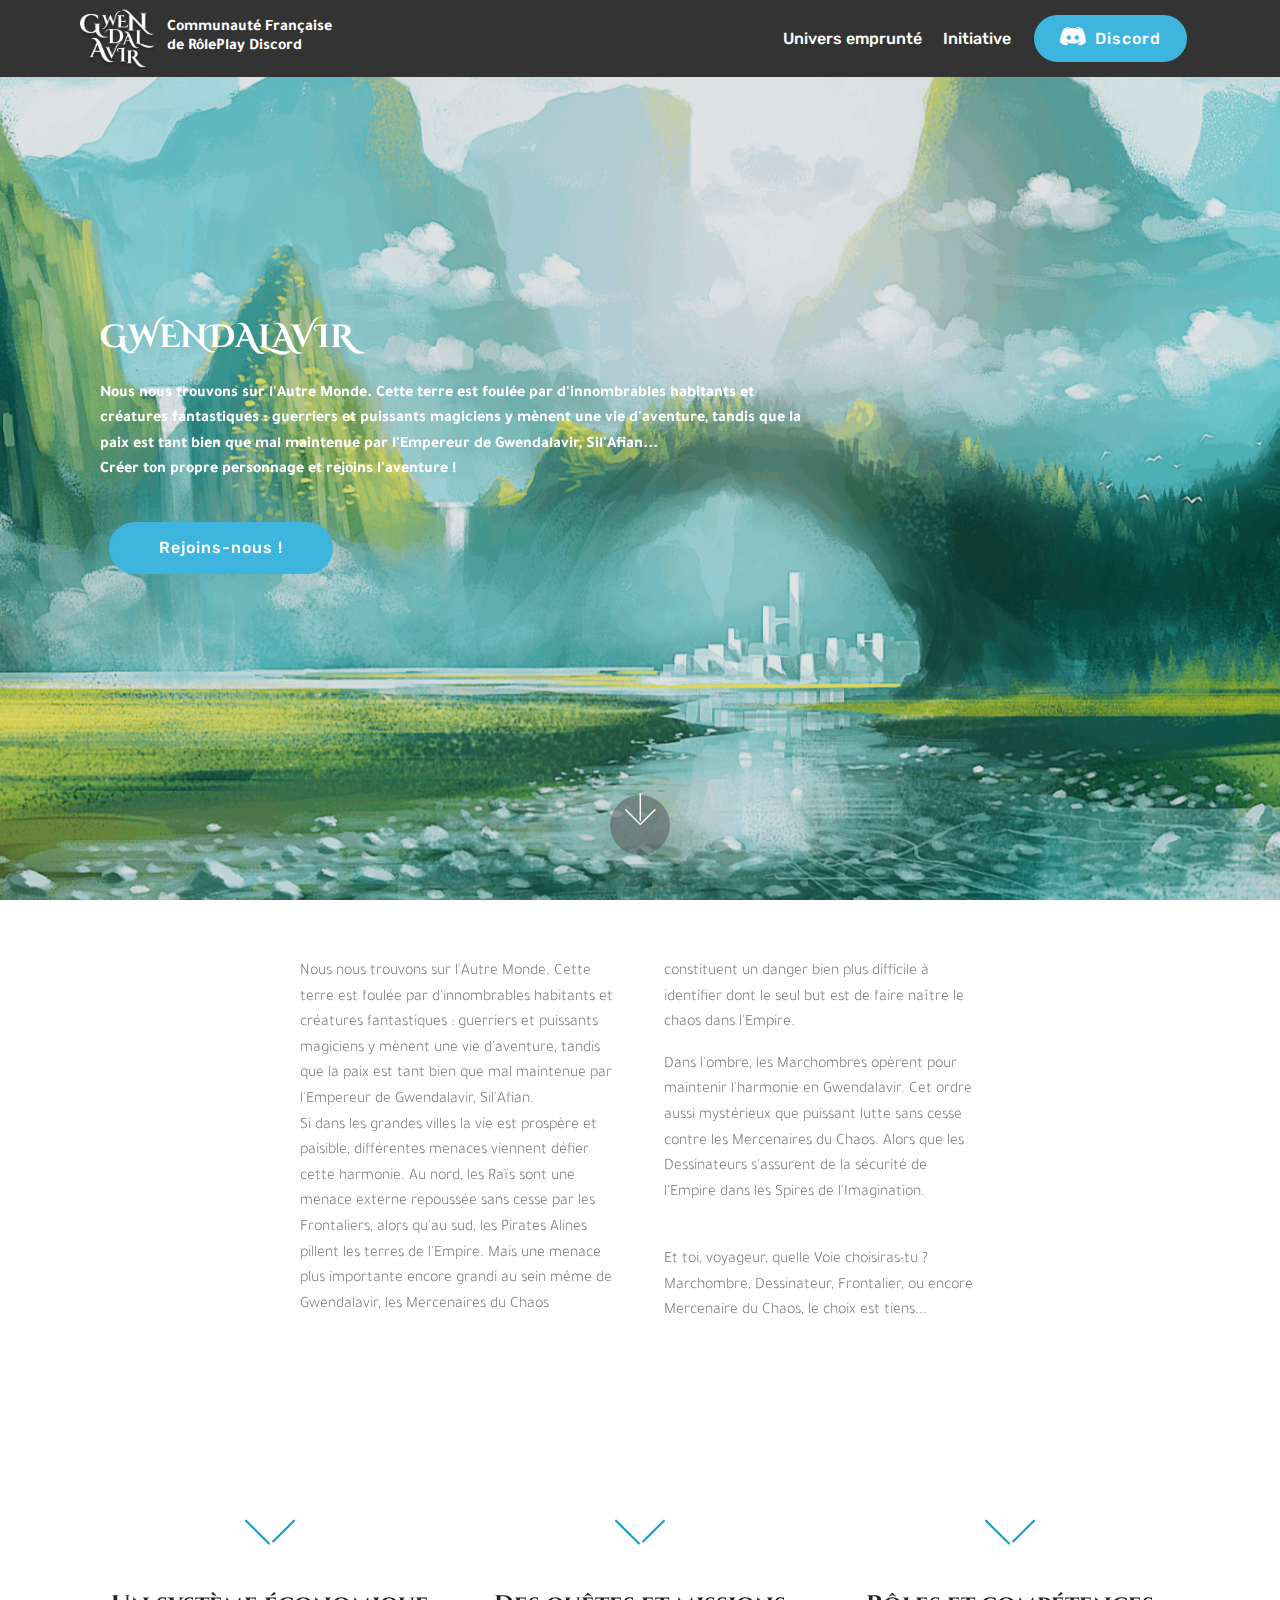
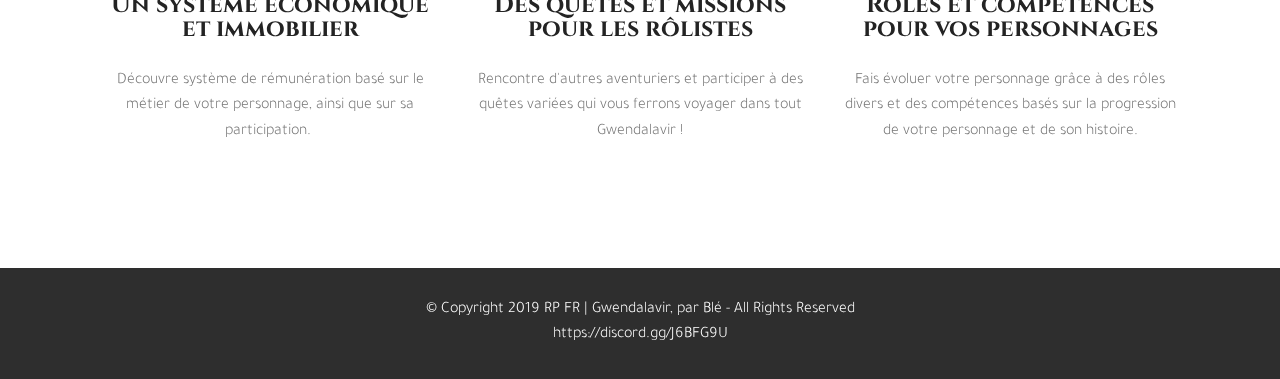
<file: index.html>
<!DOCTYPE html>
<html >
<head>
  <!-- Site made with Mobirise Website Builder v4.8.6, https://mobirise.com -->
  <meta charset="UTF-8">
  <meta http-equiv="X-UA-Compatible" content="IE=edge">
  <meta name="generator" content="Mobirise v4.8.6, mobirise.com">
  <meta name="viewport" content="width=device-width, initial-scale=1, minimum-scale=1">
  <link rel="shortcut icon" href="assets/images/logosansfond-96x96.png" type="image/x-icon">
  <meta name="description" content="">
  <title>Home</title>
  <link rel="stylesheet" href="assets/web/assets/mobirise-icons/mobirise-icons.css">
  <link rel="stylesheet" href="assets/tether/tether.min.css">
  <link rel="stylesheet" href="assets/bootstrap/css/bootstrap.min.css">
  <link rel="stylesheet" href="assets/bootstrap/css/bootstrap-grid.min.css">
  <link rel="stylesheet" href="assets/bootstrap/css/bootstrap-reboot.min.css">
  <link rel="stylesheet" href="assets/dropdown/css/style.css">
  <link rel="stylesheet" href="assets/socicon/css/styles.css">
  <link rel="stylesheet" href="assets/theme/css/style.css">
  <link rel="stylesheet" href="assets/mobirise/css/mbr-additional.css" type="text/css">
  
  
  
</head>
<body>
  <section class="menu cid-rB6DzuQkdB" once="menu" id="menu1-1">

    

    <nav class="navbar navbar-expand beta-menu navbar-dropdown align-items-center navbar-fixed-top navbar-toggleable-sm">
        <button class="navbar-toggler navbar-toggler-right" type="button" data-toggle="collapse" data-target="#navbarSupportedContent" aria-controls="navbarSupportedContent" aria-expanded="false" aria-label="Toggle navigation">
            <div class="hamburger">
                <span></span>
                <span></span>
                <span></span>
                <span></span>
            </div>
        </button>
        <div class="menu-logo">
            <div class="navbar-brand">
                <span class="navbar-logo">
                    <a href="index.html">
                         <img src="assets/images/logosansfond-96x96.png" alt="Mobirise" title="" style="height: 3.8rem;">
                    </a>
                </span>
                <span class="navbar-caption-wrap"><a class="navbar-caption text-white display-2" href="index.html">Communauté Française <br>de RôlePlay Discord</a></span>
            </div>
        </div>
        <div class="collapse navbar-collapse" id="navbarSupportedContent">
            <ul class="navbar-nav nav-dropdown" data-app-modern-menu="true"><li class="nav-item">
                    <a class="nav-link link text-white display-4" href="page1.html">Univers emprunté</a>
                </li>
                <li class="nav-item">
                    <a class="nav-link link text-white display-4" href="page2.html">Initiative</a>
                </li></ul>
            <div class="navbar-buttons mbr-section-btn"><a class="btn btn-sm btn-primary display-4" href="https://discord.gg/J6BFG9U" target="_blank"><span class="socicon socicon-discord mbr-iconfont mbr-iconfont-btn"></span>Discord</a></div>
        </div>
    </nav>
</section>

<section class="engine"><a href="https://mobirise.info/p">website templates free download</a></section><section class="header9 cid-rB6Duav3CN mbr-fullscreen mbr-parallax-background" id="header9-0">

    

    <div class="mbr-overlay" style="opacity: 0.1; background-color: rgb(0, 0, 0);">
    </div>

    <div class="container">
        <div class="media-container-column mbr-white col-md-8">
            <h1 class="mbr-section-title align-left mbr-bold pb-3 mbr-fonts-style display-7">GWENDALAVIR</h1>
            
            <p class="mbr-text align-left pb-3 mbr-fonts-style display-2"><strong>Nous nous trouvons sur l'Autre Monde. Cette terre est foulée par d'innombrables habitants et créatures fantastiques : guerriers et puissants magiciens y mènent une vie d'aventure, tandis que la paix est tant bien que mal maintenue par l'Empereur de Gwendalavir, Sil'Afian...<br>Créer ton propre personnage et rejoins l'aventure !</strong></p>
            <div class="mbr-section-btn align-left"><a class="btn btn-md btn-primary display-4" href="https://discord.gg/J6BFG9U" target="_blank">Rejoins-nous !</a></div>
        </div>
    </div>

    <div class="mbr-arrow hidden-sm-down" aria-hidden="true">
        <a href="#next">
            <i class="mbri-down mbr-iconfont"></i>
        </a>
    </div>
</section>

<section class="mbr-section article content3 cid-rB6P7BGV4p" id="content3-2">
      
     

    <div class="container">
        <div class="media-container-row">
            <div class="row col-12 col-md-8">
                <div class="col-12 col-md-6 pr-lg-4 mbr-text mbr-fonts-style display-2">Nous nous trouvons sur l'Autre Monde. Cette terre est foulée par d'innombrables habitants et créatures fantastiques : guerriers et puissants magiciens y mènent une vie d'aventure, tandis que la paix est tant bien que mal maintenue par l'Empereur de Gwendalavir, Sil'Afian. 
<div>Si dans les grandes villes la vie est prospère et paisible, différentes menaces viennent défier cette harmonie. Au nord, les Raïs sont une menace externe repoussée sans cesse par les Frontaliers, alors qu'au sud, les Pirates Alines pillent les terres de l'Empire. Mais une menace plus importante encore grandi au sein même de</div><div>Gwendalavir, les Mercenaires du Chaos&nbsp;</div></div>
                <div class="col-12 col-md-6 pl-lg-4 mbr-text mbr-fonts-style display-2"><p><span style="font-size: 1rem;">constituent un danger bien plus difficile à identifier dont le seul but est de faire naître le chaos dans l'Empire.</span><br></p><p>Dans l'ombre, les Marchombres opèrent pour maintenir l'harmonie en Gwendalavir. Cet ordre aussi mystérieux que puissant lutte sans cesse contre les Mercenaires du Chaos. Alors que les Dessinateurs 
<span style="font-size: 1rem;">s'assurent de la sécurité de l'Empire dans les Spires de l'Imagination. &nbsp;</span></p><div><br></div><div>Et toi, voyageur, quelle Voie choisiras-tu ? Marchombre, Dessinateur, Frontalier, ou encore Mercenaire du Chaos, le choix est tiens...</div><p></p></div>
            </div>
        </div>
    </div>
</section>

<section class="features1 cid-rB6R5FeVAR" id="features1-3">
    
    

    
    <div class="container">
        <div class="media-container-row">

            <div class="card p-3 col-12 col-md-6 col-lg-4">
                <div class="card-img pb-3">
                    <span class="mbr-iconfont mbri-arrow-down" style="font-size: 50px;"></span>
                </div>
                <div class="card-box">
                    <h4 class="card-title py-3 mbr-fonts-style display-5"><strong>
                        Un système économique et immobilier</strong></h4>
                    <p class="mbr-text mbr-fonts-style display-2">Découvre système de rémunération basé sur le métier de votre personnage, ainsi que sur sa participation.&nbsp;</p>
                </div>
            </div>

            <div class="card p-3 col-12 col-md-6 col-lg-4">
                <div class="card-img pb-3">
                    <span class="mbr-iconfont mbri-arrow-down" style="font-size: 50px;"></span>
                </div>
                <div class="card-box">
                    <h4 class="card-title py-3 mbr-fonts-style display-5"><strong>Des quêtes et missions pour les rôlistes</strong></h4>
                    <p class="mbr-text mbr-fonts-style display-2">Rencontre d'autres aventuriers et participer à des quêtes variées qui vous ferrons voyager dans tout Gwendalavir !</p>
                </div>
            </div>

            <div class="card p-3 col-12 col-md-6 col-lg-4">
                <div class="card-img pb-3">
                    <span class="mbr-iconfont mbri-arrow-down" style="font-size: 50px;"></span>
                </div>
                <div class="card-box">
                    <h4 class="card-title py-3 mbr-fonts-style display-5"><strong>
                        Rôles et compétences pour vos personnages</strong></h4>
                    <p class="mbr-text mbr-fonts-style display-2">Fais évoluer votre personnage grâce à des rôles divers et des compétences basés sur la progression de votre personnage et de son histoire.</p>
                </div>
            </div>

            

        </div>

    </div>

</section>

<section once="" class="cid-rB6RgnSXVf" id="footer6-4">

    

    

    <div class="container">
        <div class="media-container-row align-center mbr-white">
            <div class="col-12">
                <p class="mbr-text mb-0 mbr-fonts-style display-2">
                    © Copyright 2019 RP FR | Gwendalavir, par Blé - All Rights Reserved
                <br>https://discord.gg/J6BFG9U<br></p>
            </div>
        </div>
    </div>
</section>


  <script src="assets/web/assets/jquery/jquery.min.js"></script>
  <script src="assets/popper/popper.min.js"></script>
  <script src="assets/tether/tether.min.js"></script>
  <script src="assets/bootstrap/js/bootstrap.min.js"></script>
  <script src="assets/parallax/jarallax.min.js"></script>
  <script src="assets/dropdown/js/script.min.js"></script>
  <script src="assets/touchswipe/jquery.touch-swipe.min.js"></script>
  <script src="assets/smoothscroll/smooth-scroll.js"></script>
  <script src="assets/theme/js/script.js"></script>
  
  
</body>
</html>
</file>
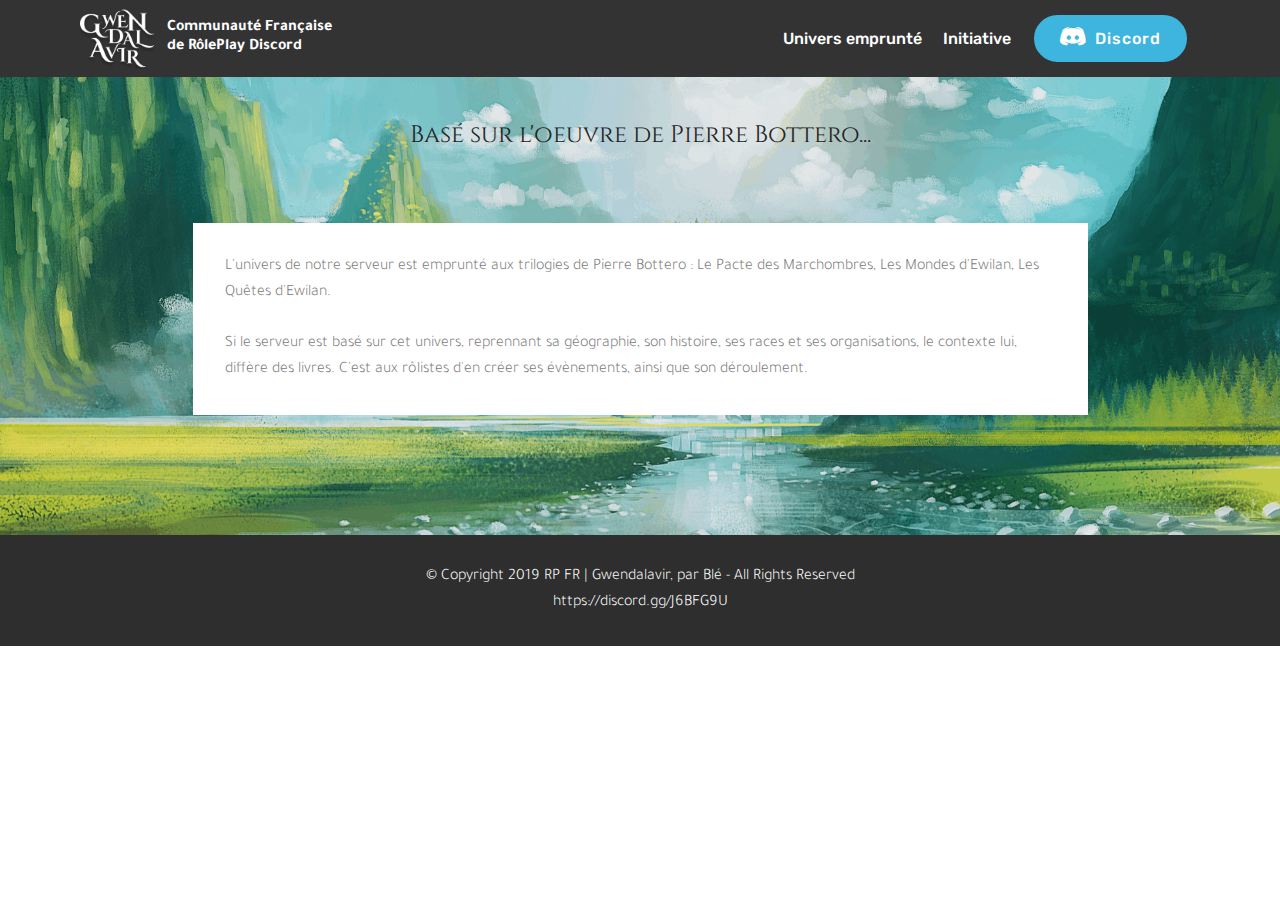
<file: page1.html>
<!DOCTYPE html>
<html >
<head>
  <!-- Site made with Mobirise Website Builder v4.8.6, https://mobirise.com -->
  <meta charset="UTF-8">
  <meta http-equiv="X-UA-Compatible" content="IE=edge">
  <meta name="generator" content="Mobirise v4.8.6, mobirise.com">
  <meta name="viewport" content="width=device-width, initial-scale=1, minimum-scale=1">
  <link rel="shortcut icon" href="assets/images/logosansfond-96x96.png" type="image/x-icon">
  <meta name="description" content="">
  <title>Univers Emprunté</title>
  <link rel="stylesheet" href="assets/tether/tether.min.css">
  <link rel="stylesheet" href="assets/bootstrap/css/bootstrap.min.css">
  <link rel="stylesheet" href="assets/bootstrap/css/bootstrap-grid.min.css">
  <link rel="stylesheet" href="assets/bootstrap/css/bootstrap-reboot.min.css">
  <link rel="stylesheet" href="assets/dropdown/css/style.css">
  <link rel="stylesheet" href="assets/socicon/css/styles.css">
  <link rel="stylesheet" href="assets/theme/css/style.css">
  <link rel="stylesheet" href="assets/mobirise/css/mbr-additional.css" type="text/css">
  
  
  
</head>
<body>
  <section class="menu cid-rB74hYCsPz" once="menu" id="menu1-6">

    

    <nav class="navbar navbar-expand beta-menu navbar-dropdown align-items-center navbar-fixed-top navbar-toggleable-sm">
        <button class="navbar-toggler navbar-toggler-right" type="button" data-toggle="collapse" data-target="#navbarSupportedContent" aria-controls="navbarSupportedContent" aria-expanded="false" aria-label="Toggle navigation">
            <div class="hamburger">
                <span></span>
                <span></span>
                <span></span>
                <span></span>
            </div>
        </button>
        <div class="menu-logo">
            <div class="navbar-brand">
                <span class="navbar-logo">
                    <a href="index.html">
                         <img src="assets/images/logosansfond-96x96.png" alt="Mobirise" title="" style="height: 3.8rem;">
                    </a>
                </span>
                <span class="navbar-caption-wrap"><a class="navbar-caption text-white display-2" href="index.html">Communauté Française <br>de RôlePlay Discord</a></span>
            </div>
        </div>
        <div class="collapse navbar-collapse" id="navbarSupportedContent">
            <ul class="navbar-nav nav-dropdown" data-app-modern-menu="true"><li class="nav-item">
                    <a class="nav-link link text-white display-4" href="page1.html">Univers emprunté</a>
                </li>
                <li class="nav-item">
                    <a class="nav-link link text-white display-4" href="page2.html">Initiative</a>
                </li></ul>
            <div class="navbar-buttons mbr-section-btn"><a class="btn btn-sm btn-primary display-4" href="https://discord.gg/J6BFG9U" target="_blank"><span class="socicon socicon-discord mbr-iconfont mbr-iconfont-btn"></span>Discord</a></div>
        </div>
    </nav>
</section>

<section class="engine"><a href="https://mobirise.info/l">free website templates</a></section><section class="testimonials5 cid-rB74SONvl9" id="testimonials5-b">

    

    <div class="mbr-overlay" style="opacity: 0.1; background-color: rgb(35, 35, 35);">
    </div>
    <div class="container">
        <div class="media-container-row">
            <div class="title col-12 align-center">
                
                <h3 class="mbr-section-subtitle mbr-light pb-3 mbr-fonts-style display-5">
                    Basé sur l'oeuvre de Pierre Bottero...</h3>
            </div>
        </div>
    </div>

    <div class="container">
        <div class="media-container-column">
            

            
        <div class="mbr-testimonial align-center col-12 col-md-10">
                <div class="panel-item">
                    <div class="card-block">
                        
                        <p class="mbr-text mbr-fonts-style mbr-white display-2">L'univers de notre serveur est emprunté aux trilogies de Pierre Bottero : Le Pacte des Marchombres, Les Mondes d'Ewilan, Les Quêtes d'Ewilan.&nbsp;<br><br>Si le serveur est basé sur cet univers, reprennant sa géographie, son histoire, ses races et ses organisations, le contexte lui, diffère des livres. C'est aux rôlistes d'en créer ses évènements, ainsi que son déroulement.</p>
                    </div>
                    
                </div>
            </div></div>
    </div>   
</section>

<section once="" class="cid-rB7qcYgUOH" id="footer6-c">

    

    

    <div class="container">
        <div class="media-container-row align-center mbr-white">
            <div class="col-12">
                <p class="mbr-text mb-0 mbr-fonts-style display-2">
                    © Copyright 2019 RP FR | Gwendalavir, par Blé - All Rights Reserved
                <br>https://discord.gg/J6BFG9U<br></p>
            </div>
        </div>
    </div>
</section>


  <script src="assets/web/assets/jquery/jquery.min.js"></script>
  <script src="assets/popper/popper.min.js"></script>
  <script src="assets/tether/tether.min.js"></script>
  <script src="assets/bootstrap/js/bootstrap.min.js"></script>
  <script src="assets/smoothscroll/smooth-scroll.js"></script>
  <script src="assets/dropdown/js/script.min.js"></script>
  <script src="assets/touchswipe/jquery.touch-swipe.min.js"></script>
  <script src="assets/theme/js/script.js"></script>
  
  
</body>
</html>
</file>
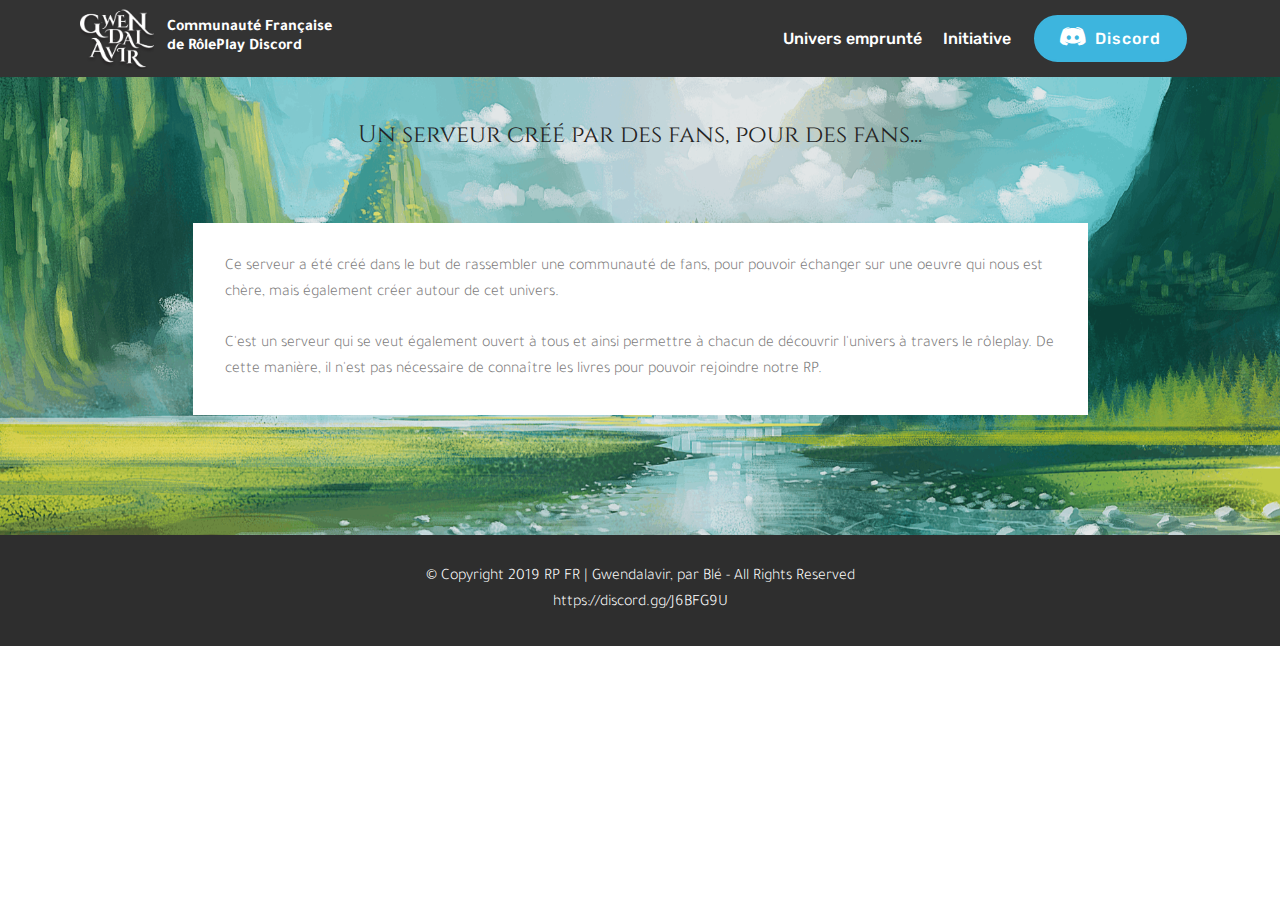
<file: page2.html>
<!DOCTYPE html>
<html >
<head>
  <!-- Site made with Mobirise Website Builder v4.8.6, https://mobirise.com -->
  <meta charset="UTF-8">
  <meta http-equiv="X-UA-Compatible" content="IE=edge">
  <meta name="generator" content="Mobirise v4.8.6, mobirise.com">
  <meta name="viewport" content="width=device-width, initial-scale=1, minimum-scale=1">
  <link rel="shortcut icon" href="assets/images/logosansfond-96x96.png" type="image/x-icon">
  <meta name="description" content="">
  <title>Initiative</title>
  <link rel="stylesheet" href="assets/tether/tether.min.css">
  <link rel="stylesheet" href="assets/bootstrap/css/bootstrap.min.css">
  <link rel="stylesheet" href="assets/bootstrap/css/bootstrap-grid.min.css">
  <link rel="stylesheet" href="assets/bootstrap/css/bootstrap-reboot.min.css">
  <link rel="stylesheet" href="assets/dropdown/css/style.css">
  <link rel="stylesheet" href="assets/socicon/css/styles.css">
  <link rel="stylesheet" href="assets/theme/css/style.css">
  <link rel="stylesheet" href="assets/mobirise/css/mbr-additional.css" type="text/css">
  
  
  
</head>
<body>
  <section class="menu cid-rB7wUhNT27" once="menu" id="menu1-d">

    

    <nav class="navbar navbar-expand beta-menu navbar-dropdown align-items-center navbar-fixed-top navbar-toggleable-sm">
        <button class="navbar-toggler navbar-toggler-right" type="button" data-toggle="collapse" data-target="#navbarSupportedContent" aria-controls="navbarSupportedContent" aria-expanded="false" aria-label="Toggle navigation">
            <div class="hamburger">
                <span></span>
                <span></span>
                <span></span>
                <span></span>
            </div>
        </button>
        <div class="menu-logo">
            <div class="navbar-brand">
                <span class="navbar-logo">
                    <a href="index.html">
                         <img src="assets/images/logosansfond-96x96.png" alt="Mobirise" title="" style="height: 3.8rem;">
                    </a>
                </span>
                <span class="navbar-caption-wrap"><a class="navbar-caption text-white display-2" href="index.html">Communauté Française <br>de RôlePlay Discord</a></span>
            </div>
        </div>
        <div class="collapse navbar-collapse" id="navbarSupportedContent">
            <ul class="navbar-nav nav-dropdown" data-app-modern-menu="true"><li class="nav-item">
                    <a class="nav-link link text-white display-4" href="page1.html">Univers emprunté</a>
                </li>
                <li class="nav-item">
                    <a class="nav-link link text-white display-4" href="page2.html">Initiative</a>
                </li></ul>
            <div class="navbar-buttons mbr-section-btn"><a class="btn btn-sm btn-primary display-4" href="https://discord.gg/J6BFG9U" target="_blank"><span class="socicon socicon-discord mbr-iconfont mbr-iconfont-btn"></span>Discord</a></div>
        </div>
    </nav>
</section>

<section class="engine"><a href="https://mobirise.info/d">website maker</a></section><section class="testimonials5 cid-rB7wUiDt83" id="testimonials5-e">

    

    <div class="mbr-overlay" style="opacity: 0.1; background-color: rgb(35, 35, 35);">
    </div>
    <div class="container">
        <div class="media-container-row">
            <div class="title col-12 align-center">
                
                <h3 class="mbr-section-subtitle mbr-light pb-3 mbr-fonts-style display-5">
                    Un serveur créé par des fans, pour des fans...</h3>
            </div>
        </div>
    </div>

    <div class="container">
        <div class="media-container-column">
            

            
        <div class="mbr-testimonial align-center col-12 col-md-10">
                <div class="panel-item">
                    <div class="card-block">
                        
                        <p class="mbr-text mbr-fonts-style mbr-white display-2">Ce serveur a été créé dans le but de rassembler une communauté de fans, pour pouvoir échanger sur une oeuvre qui nous est chère, mais également créer autour de cet univers. <br><br>C'est un serveur qui se veut également ouvert à tous et ainsi permettre à chacun de découvrir l'univers à travers le rôleplay. De cette manière, il n'est pas nécessaire de connaître les livres pour pouvoir rejoindre notre RP.</p>
                    </div>
                    
                </div>
            </div></div>
    </div>   
</section>

<section once="" class="cid-rB7wUjAfrN" id="footer6-f">

    

    

    <div class="container">
        <div class="media-container-row align-center mbr-white">
            <div class="col-12">
                <p class="mbr-text mb-0 mbr-fonts-style display-2">
                    © Copyright 2019 RP FR | Gwendalavir, par Blé - All Rights Reserved
                <br>https://discord.gg/J6BFG9U<br></p>
            </div>
        </div>
    </div>
</section>


  <script src="assets/web/assets/jquery/jquery.min.js"></script>
  <script src="assets/popper/popper.min.js"></script>
  <script src="assets/tether/tether.min.js"></script>
  <script src="assets/bootstrap/js/bootstrap.min.js"></script>
  <script src="assets/smoothscroll/smooth-scroll.js"></script>
  <script src="assets/dropdown/js/script.min.js"></script>
  <script src="assets/touchswipe/jquery.touch-swipe.min.js"></script>
  <script src="assets/theme/js/script.js"></script>
  
  
</body>
</html>
</file>
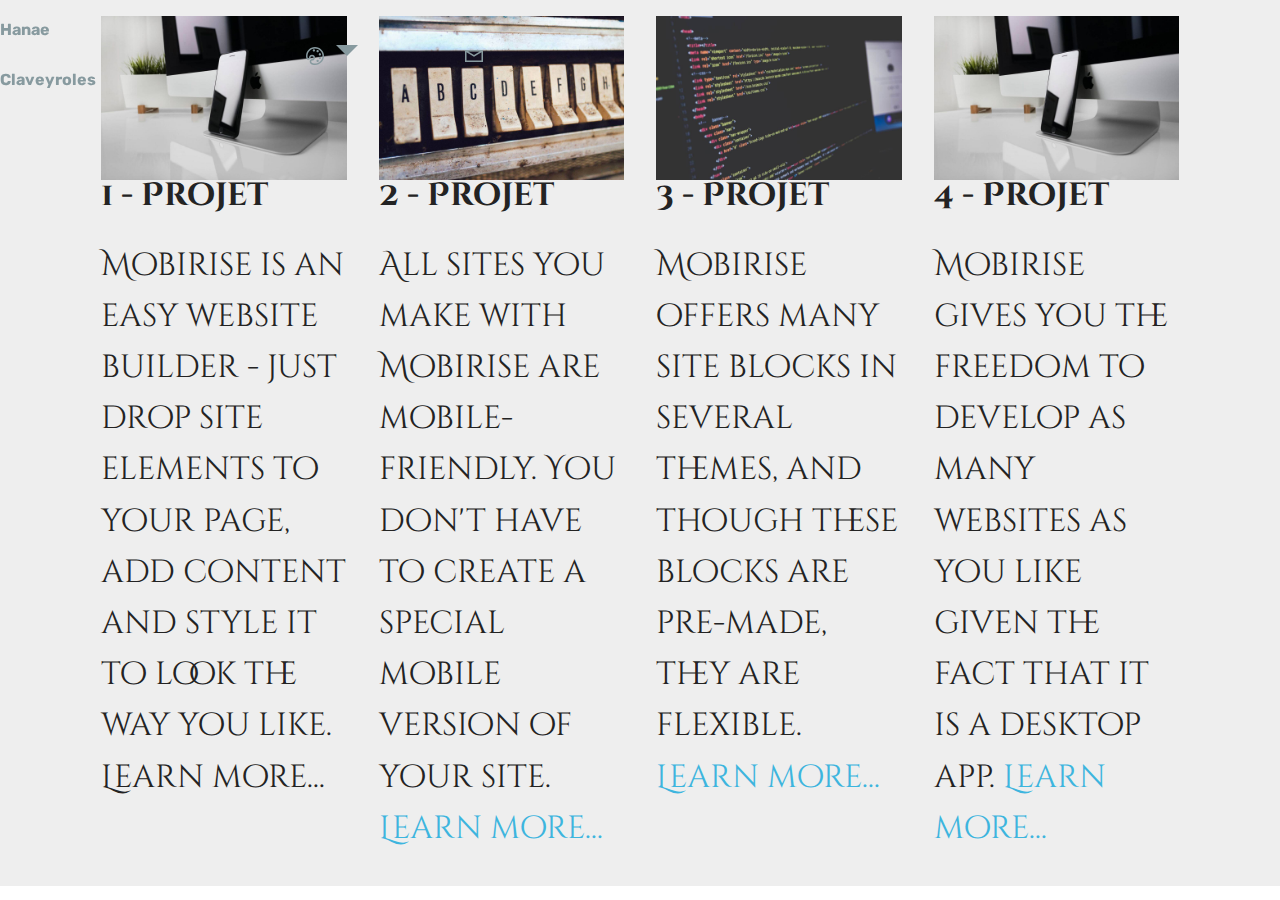
<file: page5.html>
<!DOCTYPE html>
<html >
<head>
  <!-- Site made with Mobirise Website Builder v4.8.6, https://mobirise.com -->
  <meta charset="UTF-8">
  <meta http-equiv="X-UA-Compatible" content="IE=edge">
  <meta name="generator" content="Mobirise v4.8.6, mobirise.com">
  <meta name="viewport" content="width=device-width, initial-scale=1, minimum-scale=1">
  <link rel="shortcut icon" href="assets/images/applicationframehost-2018-07-26-20-32-9-122x121.png" type="image/x-icon">
  <meta name="description" content="Web Site Generator Description">
  <title>Sommaire Projets</title>
  <link rel="stylesheet" href="assets/web/assets/mobirise-icons/mobirise-icons.css">
  <link rel="stylesheet" href="assets/web/assets/mobirise-icons2/mobirise2.css">
  <link rel="stylesheet" href="assets/tether/tether.min.css">
  <link rel="stylesheet" href="assets/bootstrap/css/bootstrap.min.css">
  <link rel="stylesheet" href="assets/bootstrap/css/bootstrap-grid.min.css">
  <link rel="stylesheet" href="assets/bootstrap/css/bootstrap-reboot.min.css">
  <link rel="stylesheet" href="assets/dropdown/css/style.css">
  <link rel="stylesheet" href="assets/theme/css/style.css">
  <link rel="stylesheet" href="assets/mobirise/css/mbr-additional.css" type="text/css">
  
  
  
</head>
<body>
  <section class="menu cid-r8NIUHnW1o" once="menu" id="menu1-6">

    

    <nav class="navbar navbar-expand beta-menu navbar-dropdown align-items-center navbar-fixed-top navbar-toggleable-sm bg-color transparent">
        <button class="navbar-toggler navbar-toggler-right" type="button" data-toggle="collapse" data-target="#navbarSupportedContent" aria-controls="navbarSupportedContent" aria-expanded="false" aria-label="Toggle navigation">
            <div class="hamburger">
                <span></span>
                <span></span>
                <span></span>
                <span></span>
            </div>
        </button>
        <div class="menu-logo">
            <div class="navbar-brand">
                
                <span class="navbar-caption-wrap"><a class="navbar-caption text-warning display-4" href="index.html">
                        Hanae Claveyroles</a></span>
            </div>
        </div>
        <div class="collapse navbar-collapse" id="navbarSupportedContent">
            <ul class="navbar-nav nav-dropdown nav-right" data-app-modern-menu="true"><li class="nav-item">
                    <a class="nav-link link text-warning display-7" href="https://mobirise.co">
                        </a>
                </li>
                <li class="nav-item dropdown open">
                    <a class="nav-link link dropdown-toggle text-warning display-7" href="page5.html" data-toggle="dropdown-submenu" aria-expanded="true"><span class="mobi-mbri mobi-mbri-change-style mbr-iconfont mbr-iconfont-btn" style="font-size: 18px;"></span>
                        </a><div class="dropdown-menu"><a class="dropdown-item text-warning display-7" href="page1.html">Projet 1</a><a class="dropdown-item text-warning display-7" href="page2.html">Projet 2</a><a class="dropdown-item text-warning display-7" href="page3.html">Projet 3</a><a class="dropdown-item text-warning display-7" href="page4.html">Projet 4</a></div>
                </li><li class="nav-item"><a class="nav-link link text-warning display-7" href="page6.html"><span class="mobi-mbri mobi-mbri-letter mbr-iconfont mbr-iconfont-btn" style="font-size: 18px;"></span></a></li></ul>
            
        </div>
    </nav>
</section>

<section class="engine"><a href="https://mobirise.info/f">simple web builder</a></section><section class="features2 cid-r8O6OS9Hso" id="features2-7">

    

    
    
    <div class="container">
        <div class="media-container-row">
            <div class="card p-3 col-12 col-md-6 col-lg-3">
                <div class="card-wrapper">
                    <div class="card-img">
                        <a href="page1.html"><img src="assets/images/01.jpg" alt="Mobirise" title=""></a>
                    </div>
                    <div class="card-box">
                        <h4 class="card-title pb-3 mbr-fonts-style display-7"><strong>
                            1 - Projet</strong></h4>
                        <p class="mbr-text mbr-fonts-style display-7">
                            Mobirise is an easy website builder - just drop site elements to your page, add content and style it to look the way you like. Learn more...<a href="page1.html">
                        </a></p>
                    </div>
                </div>
            </div>

            <div class="card p-3 col-12 col-md-6 col-lg-3">
                <div class="card-wrapper">
                    <div class="card-img">
                        <img src="assets/images/02.jpg" alt="Mobirise">
                    </div>
                    <div class="card-box ">
                        <h4 class="card-title pb-3 mbr-fonts-style display-7"><strong>
                            2 - Projet</strong></h4>
                        <p class="mbr-text mbr-fonts-style display-7">
                            All sites you make with Mobirise are mobile-friendly. You don't have to create a special mobile version of your site. <a href="https://mobirise.co">Learn more...</a>
                        </p>
                    </div>
                </div>
            </div>

            <div class="card p-3 col-12 col-md-6 col-lg-3">
                <div class="card-wrapper">
                    <div class="card-img">
                        <img src="assets/images/03.jpg" alt="Mobirise">
                    </div>
                    <div class="card-box">
                        <h4 class="card-title pb-3 mbr-fonts-style display-7"><strong>
                            3 - Projet</strong></h4>
                        <p class="mbr-text mbr-fonts-style display-7">
                            Mobirise offers many site blocks in several themes, and though these blocks are pre-made, they are flexible. <a href="https://mobirise.co">Learn more...</a>
                        </p>
                    </div>
                </div>
            </div>

            <div class="card p-3 col-12 col-md-6 col-lg-3">
                <div class="card-wrapper">
                    <div class="card-img">
                        <img src="assets/images/010.jpg" alt="Mobirise">
                    </div>
                    <div class="card-box">
                        <h4 class="card-title pb-3 mbr-fonts-style display-7"><strong>
                            4 - Projet</strong></h4>
                        <p class="mbr-text mbr-fonts-style display-7">
                            Mobirise gives you the freedom to develop as many websites as you like given the fact that it is a desktop app. <a href="https://mobirise.co">Learn more...</a>
                        </p>
                    </div>
                </div>
            </div>
        </div>
    </div>
</section>


  <script src="assets/web/assets/jquery/jquery.min.js"></script>
  <script src="assets/popper/popper.min.js"></script>
  <script src="assets/tether/tether.min.js"></script>
  <script src="assets/bootstrap/js/bootstrap.min.js"></script>
  <script src="assets/smoothscroll/smooth-scroll.js"></script>
  <script src="assets/dropdown/js/script.min.js"></script>
  <script src="assets/touchswipe/jquery.touch-swipe.min.js"></script>
  <script src="assets/theme/js/script.js"></script>
  
  
</body>
</html>
</file>
<file: assets/web/assets/mobirise-icons/mobirise-icons.css>
@font-face {
  font-family: 'MobiriseIcons';
  src:  url('mobirise-icons.eot?spat4u');
  src:  url('mobirise-icons.eot?spat4u#iefix') format('embedded-opentype'),
    url('mobirise-icons.ttf?spat4u') format('truetype'),
    url('mobirise-icons.woff?spat4u') format('woff'),
    url('mobirise-icons.svg?spat4u#MobiriseIcons') format('svg');
  font-weight: normal;
  font-style: normal;
}

[class^="mbri-"], [class*=" mbri-"] {
  /* use !important to prevent issues with browser extensions that change fonts */
  font-family: MobiriseIcons !important;
  speak: none;
  font-style: normal;
  font-weight: normal;
  font-variant: normal;
  text-transform: none;
  line-height: 1;

  /* Better Font Rendering =========== */
  -webkit-font-smoothing: antialiased;
  -moz-osx-font-smoothing: grayscale;
}

.mbri-add-submenu:before {
  content: "\e900";
}
.mbri-alert:before {
  content: "\e901";
}
.mbri-align-center:before {
  content: "\e902";
}
.mbri-align-justify:before {
  content: "\e903";
}
.mbri-align-left:before {
  content: "\e904";
}
.mbri-align-right:before {
  content: "\e905";
}
.mbri-android:before {
  content: "\e906";
}
.mbri-apple:before {
  content: "\e907";
}
.mbri-arrow-down:before {
  content: "\e908";
}
.mbri-arrow-next:before {
  content: "\e909";
}
.mbri-arrow-prev:before {
  content: "\e90a";
}
.mbri-arrow-up:before {
  content: "\e90b";
}
.mbri-bold:before {
  content: "\e90c";
}
.mbri-bookmark:before {
  content: "\e90d";
}
.mbri-bootstrap:before {
  content: "\e90e";
}
.mbri-briefcase:before {
  content: "\e90f";
}
.mbri-browse:before {
  content: "\e910";
}
.mbri-bulleted-list:before {
  content: "\e911";
}
.mbri-calendar:before {
  content: "\e912";
}
.mbri-camera:before {
  content: "\e913";
}
.mbri-cart-add:before {
  content: "\e914";
}
.mbri-cart-full:before {
  content: "\e915";
}
.mbri-cash:before {
  content: "\e916";
}
.mbri-change-style:before {
  content: "\e917";
}
.mbri-chat:before {
  content: "\e918";
}
.mbri-clock:before {
  content: "\e919";
}
.mbri-close:before {
  content: "\e91a";
}
.mbri-cloud:before {
  content: "\e91b";
}
.mbri-code:before {
  content: "\e91c";
}
.mbri-contact-form:before {
  content: "\e91d";
}
.mbri-credit-card:before {
  content: "\e91e";
}
.mbri-cursor-click:before {
  content: "\e91f";
}
.mbri-cust-feedback:before {
  content: "\e920";
}
.mbri-database:before {
  content: "\e921";
}
.mbri-delivery:before {
  content: "\e922";
}
.mbri-desktop:before {
  content: "\e923";
}
.mbri-devices:before {
  content: "\e924";
}
.mbri-down:before {
  content: "\e925";
}
.mbri-download:before {
  content: "\e989";
}
.mbri-drag-n-drop:before {
  content: "\e927";
}
.mbri-drag-n-drop2:before {
  content: "\e928";
}
.mbri-edit:before {
  content: "\e929";
}
.mbri-edit2:before {
  content: "\e92a";
}
.mbri-error:before {
  content: "\e92b";
}
.mbri-extension:before {
  content: "\e92c";
}
.mbri-features:before {
  content: "\e92d";
}
.mbri-file:before {
  content: "\e92e";
}
.mbri-flag:before {
  content: "\e92f";
}
.mbri-folder:before {
  content: "\e930";
}
.mbri-gift:before {
  content: "\e931";
}
.mbri-github:before {
  content: "\e932";
}
.mbri-globe:before {
  content: "\e933";
}
.mbri-globe-2:before {
  content: "\e934";
}
.mbri-growing-chart:before {
  content: "\e935";
}
.mbri-hearth:before {
  content: "\e936";
}
.mbri-help:before {
  content: "\e937";
}
.mbri-home:before {
  content: "\e938";
}
.mbri-hot-cup:before {
  content: "\e939";
}
.mbri-idea:before {
  content: "\e93a";
}
.mbri-image-gallery:before {
  content: "\e93b";
}
.mbri-image-slider:before {
  content: "\e93c";
}
.mbri-info:before {
  content: "\e93d";
}
.mbri-italic:before {
  content: "\e93e";
}
.mbri-key:before {
  content: "\e93f";
}
.mbri-laptop:before {
  content: "\e940";
}
.mbri-layers:before {
  content: "\e941";
}
.mbri-left-right:before {
  content: "\e942";
}
.mbri-left:before {
  content: "\e943";
}
.mbri-letter:before {
  content: "\e944";
}
.mbri-like:before {
  content: "\e945";
}
.mbri-link:before {
  content: "\e946";
}
.mbri-lock:before {
  content: "\e947";
}
.mbri-login:before {
  content: "\e948";
}
.mbri-logout:before {
  content: "\e949";
}
.mbri-magic-stick:before {
  content: "\e94a";
}
.mbri-map-pin:before {
  content: "\e94b";
}
.mbri-menu:before {
  content: "\e94c";
}
.mbri-mobile:before {
  content: "\e94d";
}
.mbri-mobile2:before {
  content: "\e94e";
}
.mbri-mobirise:before {
  content: "\e94f";
}
.mbri-more-horizontal:before {
  content: "\e950";
}
.mbri-more-vertical:before {
  content: "\e951";
}
.mbri-music:before {
  content: "\e952";
}
.mbri-new-file:before {
  content: "\e953";
}
.mbri-numbered-list:before {
  content: "\e954";
}
.mbri-opened-folder:before {
  content: "\e955";
}
.mbri-pages:before {
  content: "\e956";
}
.mbri-paper-plane:before {
  content: "\e957";
}
.mbri-paperclip:before {
  content: "\e958";
}
.mbri-photo:before {
  content: "\e959";
}
.mbri-photos:before {
  content: "\e95a";
}
.mbri-pin:before {
  content: "\e95b";
}
.mbri-play:before {
  content: "\e95c";
}
.mbri-plus:before {
  content: "\e95d";
}
.mbri-preview:before {
  content: "\e95e";
}
.mbri-print:before {
  content: "\e95f";
}
.mbri-protect:before {
  content: "\e960";
}
.mbri-question:before {
  content: "\e961";
}
.mbri-quote-left:before {
  content: "\e962";
}
.mbri-quote-right:before {
  content: "\e963";
}
.mbri-refresh:before {
  content: "\e964";
}
.mbri-responsive:before {
  content: "\e965";
}
.mbri-right:before {
  content: "\e966";
}
.mbri-rocket:before {
  content: "\e967";
}
.mbri-sad-face:before {
  content: "\e968";
}
.mbri-sale:before {
  content: "\e969";
}
.mbri-save:before {
  content: "\e96a";
}
.mbri-search:before {
  content: "\e96b";
}
.mbri-setting:before {
  content: "\e96c";
}
.mbri-setting2:before {
  content: "\e96d";
}
.mbri-setting3:before {
  content: "\e96e";
}
.mbri-share:before {
  content: "\e96f";
}
.mbri-shopping-bag:before {
  content: "\e970";
}
.mbri-shopping-basket:before {
  content: "\e971";
}
.mbri-shopping-cart:before {
  content: "\e972";
}
.mbri-sites:before {
  content: "\e973";
}
.mbri-smile-face:before {
  content: "\e974";
}
.mbri-speed:before {
  content: "\e975";
}
.mbri-star:before {
  content: "\e976";
}
.mbri-success:before {
  content: "\e977";
}
.mbri-sun:before {
  content: "\e978";
}
.mbri-sun2:before {
  content: "\e979";
}
.mbri-tablet:before {
  content: "\e97a";
}
.mbri-tablet-vertical:before {
  content: "\e97b";
}
.mbri-target:before {
  content: "\e97c";
}
.mbri-timer:before {
  content: "\e97d";
}
.mbri-to-ftp:before {
  content: "\e97e";
}
.mbri-to-local-drive:before {
  content: "\e97f";
}
.mbri-touch-swipe:before {
  content: "\e980";
}
.mbri-touch:before {
  content: "\e981";
}
.mbri-trash:before {
  content: "\e982";
}
.mbri-underline:before {
  content: "\e983";
}
.mbri-unlink:before {
  content: "\e984";
}
.mbri-unlock:before {
  content: "\e985";
}
.mbri-up-down:before {
  content: "\e986";
}
.mbri-up:before {
  content: "\e987";
}
.mbri-update:before {
  content: "\e988";
}
.mbri-upload:before {
 content: "\e926"; 
}
.mbri-user:before {
  content: "\e98a";
}
.mbri-user2:before {
  content: "\e98b";
}
.mbri-users:before {
  content: "\e98c";
}
.mbri-video:before {
  content: "\e98d";
}
.mbri-video-play:before {
  content: "\e98e";
}
.mbri-watch:before {
  content: "\e98f";
}
.mbri-website-theme:before {
  content: "\e990";
}
.mbri-wifi:before {
  content: "\e991";
}
.mbri-windows:before {
  content: "\e992";
}
.mbri-zoom-out:before {
  content: "\e993";
}
.mbri-redo:before {
  content: "\e994";
}
.mbri-undo:before {
  content: "\e995";
}
</file>
<file: assets/dropdown/css/style.css>
.navbar-dropdown {
  left: 0;
  padding: 0;
  position: absolute;
  right: 0;
  top: 0;
  transition: all 0.45s ease;
  z-index: 1030;
  background: #282828; }
  .navbar-dropdown .navbar-logo {
    margin-right: 0.8rem;
    transition: margin 0.3s ease-in-out;
    vertical-align: middle; }
    .navbar-dropdown .navbar-logo img {
      height: 3.125rem;
      transition: all 0.3s ease-in-out; }
    .navbar-dropdown .navbar-logo.mbr-iconfont {
      font-size: 3.125rem;
      line-height: 3.125rem; }
  .navbar-dropdown .navbar-caption {
    font-weight: 700;
    white-space: normal;
    vertical-align: -4px;
    line-height: 3.125rem !important; }
    .navbar-dropdown .navbar-caption, .navbar-dropdown .navbar-caption:hover {
      color: inherit;
      text-decoration: none; }
  .navbar-dropdown .mbr-iconfont + .navbar-caption {
    vertical-align: -1px; }
  .navbar-dropdown.navbar-fixed-top {
    position: fixed; }
  .navbar-dropdown .navbar-brand span {
    vertical-align: -4px; }
  .navbar-dropdown.bg-color.transparent {
    background: none; }
  .navbar-dropdown.navbar-short .navbar-brand {
    padding: 0.625rem 0; }
    .navbar-dropdown.navbar-short .navbar-brand span {
      vertical-align: -1px; }
  .navbar-dropdown.navbar-short .navbar-caption {
    line-height: 2.375rem !important;
    vertical-align: -2px; }
  .navbar-dropdown.navbar-short .navbar-logo {
    margin-right: 0.5rem; }
    .navbar-dropdown.navbar-short .navbar-logo img {
      height: 2.375rem; }
    .navbar-dropdown.navbar-short .navbar-logo.mbr-iconfont {
      font-size: 2.375rem;
      line-height: 2.375rem; }
  .navbar-dropdown.navbar-short .mbr-table-cell {
    height: 3.625rem; }
  .navbar-dropdown .navbar-close {
    left: 0.6875rem;
    position: fixed;
    top: 0.75rem;
    z-index: 1000; }
  .navbar-dropdown .hamburger-icon {
    content: "";
    display: inline-block;
    vertical-align: middle;
    width: 16px;
    -webkit-box-shadow: 0 -6px 0 1px #282828,0 0 0 1px #282828,0 6px 0 1px #282828;
    -moz-box-shadow: 0 -6px 0 1px #282828,0 0 0 1px #282828,0 6px 0 1px #282828;
    box-shadow: 0 -6px 0 1px #282828,0 0 0 1px #282828,0 6px 0 1px #282828; }

.dropdown-menu .dropdown-toggle[data-toggle="dropdown-submenu"]::after {
  border-bottom: 0.35em solid transparent;
  border-left: 0.35em solid;
  border-right: 0;
  border-top: 0.35em solid transparent;
  margin-left: 0.3rem; }

.dropdown-menu .dropdown-item:focus {
  outline: 0; }

.nav-dropdown {
  font-size: 0.75rem;
  font-weight: 500;
  height: auto !important; }
  .nav-dropdown .nav-btn {
    padding-left: 1rem; }
  .nav-dropdown .link {
    margin: .667em 1.667em;
    font-weight: 500;
    padding: 0;
    transition: color .2s ease-in-out; }
    .nav-dropdown .link.dropdown-toggle {
      margin-right: 2.583em; }
      .nav-dropdown .link.dropdown-toggle::after {
        margin-left: .25rem;
        border-top: 0.35em solid;
        border-right: 0.35em solid transparent;
        border-left: 0.35em solid transparent;
        border-bottom: 0; }
      .nav-dropdown .link.dropdown-toggle[aria-expanded="true"] {
        margin: 0;
        padding: 0.667em 3.263em  0.667em 1.667em; }
  .nav-dropdown .link::after,
  .nav-dropdown .dropdown-item::after {
    color: inherit; }
  .nav-dropdown .btn {
    font-size: 0.75rem;
    font-weight: 700;
    letter-spacing: 0;
    margin-bottom: 0;
    padding-left: 1.25rem;
    padding-right: 1.25rem; }
  .nav-dropdown .dropdown-menu {
    border-radius: 0;
    border: 0;
    left: 0;
    margin: 0;
    padding-bottom: 1.25rem;
    padding-top: 1.25rem;
    position: relative; }
  .nav-dropdown .dropdown-submenu {
    margin-left: 0.125rem;
    top: 0; }
  .nav-dropdown .dropdown-item {
    font-weight: 500;
    line-height: 2;
    padding: 0.3846em 4.615em 0.3846em 1.5385em;
    position: relative;
    transition: color .2s ease-in-out, background-color .2s ease-in-out; }
    .nav-dropdown .dropdown-item::after {
      margin-top: -0.3077em;
      position: absolute;
      right: 1.1538em;
      top: 50%; }
    .nav-dropdown .dropdown-item:focus, .nav-dropdown .dropdown-item:hover {
      background: none; }

@media (max-width: 767px) {
  .nav-dropdown.navbar-toggleable-sm {
    bottom: 0;
    display: none;
    left: 0;
    overflow-x: hidden;
    position: fixed;
    top: 0;
    transform: translateX(-100%);
    -ms-transform: translateX(-100%);
    -webkit-transform: translateX(-100%);
    width: 18.75rem;
    z-index: 999; } }
.nav-dropdown.navbar-toggleable-xl {
  bottom: 0;
  display: none;
  left: 0;
  overflow-x: hidden;
  position: fixed;
  top: 0;
  transform: translateX(-100%);
  -ms-transform: translateX(-100%);
  -webkit-transform: translateX(-100%);
  width: 18.75rem;
  z-index: 999; }

.nav-dropdown-sm {
  display: block !important;
  overflow-x: hidden;
  overflow: auto;
  padding-top: 3.875rem; }
  .nav-dropdown-sm::after {
    content: "";
    display: block;
    height: 3rem;
    width: 100%; }
  .nav-dropdown-sm.collapse.in ~ .navbar-close {
    display: block !important; }
  .nav-dropdown-sm.collapsing, .nav-dropdown-sm.collapse.in {
    transform: translateX(0);
    -ms-transform: translateX(0);
    -webkit-transform: translateX(0);
    transition: all 0.25s ease-out;
    -webkit-transition: all 0.25s ease-out;
    background: #282828; }
  .nav-dropdown-sm.collapsing[aria-expanded="false"] {
    transform: translateX(-100%);
    -ms-transform: translateX(-100%);
    -webkit-transform: translateX(-100%); }
  .nav-dropdown-sm .nav-item {
    display: block;
    margin-left: 0 !important;
    padding-left: 0; }
  .nav-dropdown-sm .link,
  .nav-dropdown-sm .dropdown-item {
    border-top: 1px dotted rgba(255, 255, 255, 0.1);
    font-size: 0.8125rem;
    line-height: 1.6;
    margin: 0 !important;
    padding: 0.875rem 2.4rem 0.875rem 1.5625rem !important;
    position: relative;
    white-space: normal; }
    .nav-dropdown-sm .link:focus, .nav-dropdown-sm .link:hover,
    .nav-dropdown-sm .dropdown-item:focus,
    .nav-dropdown-sm .dropdown-item:hover {
      background: rgba(0, 0, 0, 0.2) !important;
      color: #c0a375; }
  .nav-dropdown-sm .nav-btn {
    position: relative;
    padding: 1.5625rem 1.5625rem 0 1.5625rem; }
    .nav-dropdown-sm .nav-btn::before {
      border-top: 1px dotted rgba(255, 255, 255, 0.1);
      content: "";
      left: 0;
      position: absolute;
      top: 0;
      width: 100%; }
    .nav-dropdown-sm .nav-btn + .nav-btn {
      padding-top: 0.625rem; }
      .nav-dropdown-sm .nav-btn + .nav-btn::before {
        display: none; }
  .nav-dropdown-sm .btn {
    padding: 0.625rem 0; }
  .nav-dropdown-sm .dropdown-toggle[data-toggle="dropdown-submenu"]::after {
    margin-left: .25rem;
    border-top: 0.35em solid;
    border-right: 0.35em solid transparent;
    border-left: 0.35em solid transparent;
    border-bottom: 0; }
  .nav-dropdown-sm .dropdown-toggle[data-toggle="dropdown-submenu"][aria-expanded="true"]::after {
    border-top: 0;
    border-right: 0.35em solid transparent;
    border-left: 0.35em solid transparent;
    border-bottom: 0.35em solid; }
  .nav-dropdown-sm .dropdown-menu {
    margin: 0;
    padding: 0;
    position: relative;
    top: 0;
    left: 0;
    width: 100%;
    border: 0;
    float: none;
    border-radius: 0;
    background: none; }
  .nav-dropdown-sm .dropdown-submenu {
    left: 100%;
    margin-left: 0.125rem;
    margin-top: -1.25rem;
    top: 0; }

.navbar-toggleable-sm .nav-dropdown .dropdown-menu {
  position: absolute; }

.navbar-toggleable-sm .nav-dropdown .dropdown-submenu {
  left: 100%;
  margin-left: 0.125rem;
  margin-top: -1.25rem;
  top: 0; }

.navbar-toggleable-sm.opened .nav-dropdown .dropdown-menu {
  position: relative; }

.navbar-toggleable-sm.opened .nav-dropdown .dropdown-submenu {
  left: 0;
  margin-left: 00rem;
  margin-top: 0rem;
  top: 0; }

.is-builder .nav-dropdown.collapsing {
  transition: none !important; }

/*# sourceMappingURL=style.css.map */
</file>
<file: assets/socicon/css/styles.css>
@charset "UTF-8";

@font-face {
  font-family: "socicon";
  src:url("../fonts/socicon.eot");
  src:url("../fonts/socicon.eot?#iefix") format("embedded-opentype"),
    url("../fonts/socicon.woff") format("woff"),
    url("../fonts/socicon.ttf") format("truetype"),
    url("../fonts/socicon.svg#socicon") format("svg");
  font-weight: normal;
  font-style: normal;

}

[data-icon]:before {
  font-family: "socicon" !important;
  content: attr(data-icon);
  font-style: normal !important;
  font-weight: normal !important;
  font-variant: normal !important;
  text-transform: none !important;
  speak: none;
  line-height: 1;
  -webkit-font-smoothing: antialiased;
  -moz-osx-font-smoothing: grayscale;
}

[class^="socicon-"]:before,
[class*=" socicon-"]:before {
  font-family: "socicon" !important;
  font-style: normal !important;
  font-weight: normal !important;
  font-variant: normal !important;
  text-transform: none !important;
  speak: none;
  line-height: 1;
  -webkit-font-smoothing: antialiased;
  -moz-osx-font-smoothing: grayscale;
}

.socicon-modelmayhem:before {
  content: "\e000";
}
.socicon-mixcloud:before {
  content: "\e001";
}
.socicon-drupal:before {
  content: "\e002";
}
.socicon-swarm:before {
  content: "\e003";
}
.socicon-istock:before {
  content: "\e004";
}
.socicon-yammer:before {
  content: "\e005";
}
.socicon-ello:before {
  content: "\e006";
}
.socicon-stackoverflow:before {
  content: "\e007";
}
.socicon-persona:before {
  content: "\e008";
}
.socicon-triplej:before {
  content: "\e009";
}
.socicon-houzz:before {
  content: "\e00a";
}
.socicon-rss:before {
  content: "\e00b";
}
.socicon-paypal:before {
  content: "\e00c";
}
.socicon-odnoklassniki:before {
  content: "\e00d";
}
.socicon-airbnb:before {
  content: "\e00e";
}
.socicon-periscope:before {
  content: "\e00f";
}
.socicon-outlook:before {
  content: "\e010";
}
.socicon-coderwall:before {
  content: "\e011";
}
.socicon-tripadvisor:before {
  content: "\e012";
}
.socicon-appnet:before {
  content: "\e013";
}
.socicon-goodreads:before {
  content: "\e014";
}
.socicon-tripit:before {
  content: "\e015";
}
.socicon-lanyrd:before {
  content: "\e016";
}
.socicon-slideshare:before {
  content: "\e017";
}
.socicon-buffer:before {
  content: "\e018";
}
.socicon-disqus:before {
  content: "\e019";
}
.socicon-vkontakte:before {
  content: "\e01a";
}
.socicon-whatsapp:before {
  content: "\e01b";
}
.socicon-patreon:before {
  content: "\e01c";
}
.socicon-storehouse:before {
  content: "\e01d";
}
.socicon-pocket:before {
  content: "\e01e";
}
.socicon-mail:before {
  content: "\e01f";
}
.socicon-blogger:before {
  content: "\e020";
}
.socicon-technorati:before {
  content: "\e021";
}
.socicon-reddit:before {
  content: "\e022";
}
.socicon-dribbble:before {
  content: "\e023";
}
.socicon-stumbleupon:before {
  content: "\e024";
}
.socicon-digg:before {
  content: "\e025";
}
.socicon-envato:before {
  content: "\e026";
}
.socicon-behance:before {
  content: "\e027";
}
.socicon-delicious:before {
  content: "\e028";
}
.socicon-deviantart:before {
  content: "\e029";
}
.socicon-forrst:before {
  content: "\e02a";
}
.socicon-play:before {
  content: "\e02b";
}
.socicon-zerply:before {
  content: "\e02c";
}
.socicon-wikipedia:before {
  content: "\e02d";
}
.socicon-apple:before {
  content: "\e02e";
}
.socicon-flattr:before {
  content: "\e02f";
}
.socicon-github:before {
  content: "\e030";
}
.socicon-renren:before {
  content: "\e031";
}
.socicon-friendfeed:before {
  content: "\e032";
}
.socicon-newsvine:before {
  content: "\e033";
}
.socicon-identica:before {
  content: "\e034";
}
.socicon-bebo:before {
  content: "\e035";
}
.socicon-zynga:before {
  content: "\e036";
}
.socicon-steam:before {
  content: "\e037";
}
.socicon-xbox:before {
  content: "\e038";
}
.socicon-windows:before {
  content: "\e039";
}
.socicon-qq:before {
  content: "\e03a";
}
.socicon-douban:before {
  content: "\e03b";
}
.socicon-meetup:before {
  content: "\e03c";
}
.socicon-playstation:before {
  content: "\e03d";
}
.socicon-android:before {
  content: "\e03e";
}
.socicon-snapchat:before {
  content: "\e03f";
}
.socicon-twitter:before {
  content: "\e040";
}
.socicon-facebook:before {
  content: "\e041";
}
.socicon-googleplus:before {
  content: "\e042";
}
.socicon-pinterest:before {
  content: "\e043";
}
.socicon-foursquare:before {
  content: "\e044";
}
.socicon-yahoo:before {
  content: "\e045";
}
.socicon-skype:before {
  content: "\e046";
}
.socicon-yelp:before {
  content: "\e047";
}
.socicon-feedburner:before {
  content: "\e048";
}
.socicon-linkedin:before {
  content: "\e049";
}
.socicon-viadeo:before {
  content: "\e04a";
}
.socicon-xing:before {
  content: "\e04b";
}
.socicon-myspace:before {
  content: "\e04c";
}
.socicon-soundcloud:before {
  content: "\e04d";
}
.socicon-spotify:before {
  content: "\e04e";
}
.socicon-grooveshark:before {
  content: "\e04f";
}
.socicon-lastfm:before {
  content: "\e050";
}
.socicon-youtube:before {
  content: "\e051";
}
.socicon-vimeo:before {
  content: "\e052";
}
.socicon-dailymotion:before {
  content: "\e053";
}
.socicon-vine:before {
  content: "\e054";
}
.socicon-flickr:before {
  content: "\e055";
}
.socicon-500px:before {
  content: "\e056";
}
.socicon-wordpress:before {
  content: "\e058";
}
.socicon-tumblr:before {
  content: "\e059";
}
.socicon-twitch:before {
  content: "\e05a";
}
.socicon-8tracks:before {
  content: "\e05b";
}
.socicon-amazon:before {
  content: "\e05c";
}
.socicon-icq:before {
  content: "\e05d";
}
.socicon-smugmug:before {
  content: "\e05e";
}
.socicon-ravelry:before {
  content: "\e05f";
}
.socicon-weibo:before {
  content: "\e060";
}
.socicon-baidu:before {
  content: "\e061";
}
.socicon-angellist:before {
  content: "\e062";
}
.socicon-ebay:before {
  content: "\e063";
}
.socicon-imdb:before {
  content: "\e064";
}
.socicon-stayfriends:before {
  content: "\e065";
}
.socicon-residentadvisor:before {
  content: "\e066";
}
.socicon-google:before {
  content: "\e067";
}
.socicon-yandex:before {
  content: "\e068";
}
.socicon-sharethis:before {
  content: "\e069";
}
.socicon-bandcamp:before {
  content: "\e06a";
}
.socicon-itunes:before {
  content: "\e06b";
}
.socicon-deezer:before {
  content: "\e06c";
}
.socicon-telegram:before {
  content: "\e06e";
}
.socicon-openid:before {
  content: "\e06f";
}
.socicon-amplement:before {
  content: "\e070";
}
.socicon-viber:before {
  content: "\e071";
}
.socicon-zomato:before {
  content: "\e072";
}
.socicon-draugiem:before {
  content: "\e074";
}
.socicon-endomodo:before {
  content: "\e075";
}
.socicon-filmweb:before {
  content: "\e076";
}
.socicon-stackexchange:before {
  content: "\e077";
}
.socicon-wykop:before {
  content: "\e078";
}
.socicon-teamspeak:before {
  content: "\e079";
}
.socicon-teamviewer:before {
  content: "\e07a";
}
.socicon-ventrilo:before {
  content: "\e07b";
}
.socicon-younow:before {
  content: "\e07c";
}
.socicon-raidcall:before {
  content: "\e07d";
}
.socicon-mumble:before {
  content: "\e07e";
}
.socicon-medium:before {
  content: "\e06d";
}
.socicon-bebee:before {
  content: "\e07f";
}
.socicon-hitbox:before {
  content: "\e080";
}
.socicon-reverbnation:before {
  content: "\e081";
}
.socicon-formulr:before {
  content: "\e082";
}
.socicon-instagram:before {
  content: "\e057";
}
.socicon-battlenet:before {
  content: "\e083";
}
.socicon-chrome:before {
  content: "\e084";
}
.socicon-discord:before {
  content: "\e086";
}
.socicon-issuu:before {
  content: "\e087";
}
.socicon-macos:before {
  content: "\e088";
}
.socicon-firefox:before {
  content: "\e089";
}
.socicon-opera:before {
  content: "\e08d";
}
.socicon-keybase:before {
  content: "\e090";
}
.socicon-alliance:before {
  content: "\e091";
}
.socicon-livejournal:before {
  content: "\e092";
}
.socicon-googlephotos:before {
  content: "\e093";
}
.socicon-horde:before {
  content: "\e094";
}
.socicon-etsy:before {
  content: "\e095";
}
.socicon-zapier:before {
  content: "\e096";
}
.socicon-google-scholar:before {
  content: "\e097";
}
.socicon-researchgate:before {
  content: "\e098";
}
.socicon-wechat:before {
  content: "\e099";
}
.socicon-strava:before {
  content: "\e09a";
}
.socicon-line:before {
  content: "\e09b";
}
.socicon-lyft:before {
  content: "\e09c";
}
.socicon-uber:before {
  content: "\e09d";
}
.socicon-songkick:before {
  content: "\e09e";
}
.socicon-viewbug:before {
  content: "\e09f";
}
.socicon-googlegroups:before {
  content: "\e0a0";
}
.socicon-quora:before {
  content: "\e073";
}
.socicon-diablo:before {
  content: "\e085";
}
.socicon-blizzard:before {
  content: "\e0a1";
}
.socicon-hearthstone:before {
  content: "\e08b";
}
.socicon-heroes:before {
  content: "\e08a";
}
.socicon-overwatch:before {
  content: "\e08c";
}
.socicon-warcraft:before {
  content: "\e08e";
}
.socicon-starcraft:before {
  content: "\e08f";
}
.socicon-beam:before {
  content: "\e0a2";
}
.socicon-curse:before {
  content: "\e0a3";
}
.socicon-player:before {
  content: "\e0a4";
}
.socicon-streamjar:before {
  content: "\e0a5";
}
.socicon-nintendo:before {
  content: "\e0a6";
}
.socicon-hellocoton:before {
  content: "\e0a7";
}
</file>
<file: assets/theme/css/style.css>
/*!
 * Mobirise v4 theme (https://mobirise.com/)
 * Copyright 2017 Mobirise
 */section{background-color:#eeeeee}section,.container,.container-fluid{position:relative;word-wrap:break-word}a.mbr-iconfont:hover{text-decoration:none}.article .lead p,.article .lead ul,.article .lead ol,.article .lead pre,.article .lead blockquote{margin-bottom:0}a{font-style:normal;font-weight:400;cursor:pointer}a,a:hover{text-decoration:none}figure{margin-bottom:0}body{color:#232323}h1,h2,h3,h4,h5,h6,.h1,.h2,.h3,.h4,.h5,.h6,.display-1,.display-2,.display-3,.display-4{line-height:1;word-break:break-word;word-wrap:break-word}b,strong{font-weight:bold}blockquote{padding:10px 0 10px 20px;position:relative;border-left:2px solid;border-color:#ff3366}input:-webkit-autofill,input:-webkit-autofill:hover,input:-webkit-autofill:focus,input:-webkit-autofill:active{transition-delay:9999s;transition-property:background-color, color}textarea[type="hidden"]{display:none}body{position:relative}section{background-position:50% 50%;background-repeat:no-repeat;background-size:cover}section .mbr-background-video,section .mbr-background-video-preview{position:absolute;bottom:0;left:0;right:0;top:0}.hidden{visibility:hidden}.mbr-z-index20{z-index:20}/*! Base colors */.mbr-white{color:#ffffff}.mbr-black{color:#000000}.mbr-bg-white{background-color:#ffffff}.mbr-bg-black{background-color:#000000}/*! Text-aligns */.align-left{text-align:left}.align-center{text-align:center}.align-right{text-align:right}@media (max-width: 767px){.align-left,.align-center,.align-right,.mbr-section-btn,.mbr-section-title{text-align:center}}/*! Font-weight  */.mbr-light{font-weight:300}.mbr-regular{font-weight:400}.mbr-semibold{font-weight:500}.mbr-bold{font-weight:700}/*! Media  */.media-size-item{-webkit-flex:1 1 auto;-moz-flex:1 1 auto;-ms-flex:1 1 auto;-o-flex:1 1 auto;flex:1 1 auto}.media-content{-webkit-flex-basis:100%;flex-basis:100%}.media-container-row{display:-ms-flexbox;display:-webkit-flex;display:flex;-webkit-flex-direction:row;-ms-flex-direction:row;flex-direction:row;-webkit-flex-wrap:wrap;-ms-flex-wrap:wrap;flex-wrap:wrap;-webkit-justify-content:center;-ms-flex-pack:center;justify-content:center;-webkit-align-content:center;-ms-flex-line-pack:center;align-content:center;-webkit-align-items:start;-ms-flex-align:start;align-items:start}.media-container-row .media-size-item{width:400px}.media-container-column{display:-ms-flexbox;display:-webkit-flex;display:flex;-webkit-flex-direction:column;-ms-flex-direction:column;flex-direction:column;-webkit-flex-wrap:wrap;-ms-flex-wrap:wrap;flex-wrap:wrap;-webkit-justify-content:center;-ms-flex-pack:center;justify-content:center;-webkit-align-content:center;-ms-flex-line-pack:center;align-content:center;-webkit-align-items:stretch;-ms-flex-align:stretch;align-items:stretch}.media-container-column>*{width:100%}@media (min-width: 992px){.media-container-row{-webkit-flex-wrap:nowrap;-ms-flex-wrap:nowrap;flex-wrap:nowrap}}figure{overflow:hidden}figure[mbr-media-size]{transition:width 0.1s}.mbr-figure img,.mbr-figure iframe{display:block;width:100%}.card{background-color:transparent;border:none}.card-img{text-align:center;flex-shrink:0;-webkit-flex-shrink:0}.media{max-width:100%;margin:0 auto}.mbr-figure{-ms-flex-item-align:center;-ms-grid-row-align:center;-webkit-align-self:center;align-self:center}.media-container>div{max-width:100%}.mbr-figure img,.card-img img{width:100%}@media (max-width: 991px){.media-size-item{width:auto !important}.media{width:auto}.mbr-figure{width:100% !important}}/*! Buttons */.mbr-section-btn{margin-left:-.25rem;margin-right:-.25rem;font-size:0}nav .mbr-section-btn{margin-left:0rem;margin-right:0rem}/*! Btn icon margin */.btn .mbr-iconfont,.btn.btn-sm .mbr-iconfont{cursor:pointer;margin-right:0.5rem}.btn.btn-md .mbr-iconfont,.btn.btn-md .mbr-iconfont{margin-right:0.8rem}.mbr-regular{font-weight:400}.mbr-semibold{font-weight:500}.mbr-bold{font-weight:700}[type="submit"]{-webkit-appearance:none}/*! Full-screen */.mbr-fullscreen .mbr-overlay{min-height:100vh}.mbr-fullscreen{display:flex;display:-webkit-flex;display:-moz-flex;display:-ms-flex;display:-o-flex;align-items:center;-webkit-align-items:center;min-height:100vh;padding-top:3rem;padding-bottom:3rem}/*! Map */.map{height:25rem;position:relative}.map iframe{width:100%;height:100%}.form-asterisk{font-family:initial;position:absolute;top:-2px;font-weight:normal}/*! Scroll to top arrow */.mbr-arrow-up{bottom:25px;right:90px;position:fixed;text-align:right;z-index:5000;color:#ffffff;font-size:32px;transform:rotate(180deg);-webkit-transform:rotate(180deg)}.mbr-arrow-up a{background:rgba(0,0,0,0.2);border-radius:3px;color:#fff;display:inline-block;height:60px;width:60px;outline-style:none !important;position:relative;text-decoration:none;transition:all .3s ease-in-out;cursor:pointer;text-align:center}.mbr-arrow-up a:hover{background-color:rgba(0,0,0,0.4)}.mbr-arrow-up a i{line-height:60px}.mbr-arrow-up-icon{display:block;color:#fff}.mbr-arrow-up-icon::before{content:"\203a";display:inline-block;font-family:serif;font-size:32px;line-height:1;font-style:normal;position:relative;top:6px;left:-4px;-webkit-transform:rotate(-90deg);transform:rotate(-90deg)}/*! Arrow Down */.mbr-arrow{position:absolute;bottom:45px;left:50%;width:60px;height:60px;cursor:pointer;background-color:rgba(80,80,80,0.5);border-radius:50%;-webkit-transform:translateX(-50%);transform:translateX(-50%)}.mbr-arrow>a{display:inline-block;text-decoration:none;outline-style:none;-webkit-animation:arrowdown 1.7s ease-in-out infinite;animation:arrowdown 1.7s ease-in-out infinite}.mbr-arrow>a>i{position:absolute;top:-2px;left:15px;font-size:2rem}@keyframes arrowdown{0%{transform:translateY(0px);-webkit-transform:translateY(0px)}50%{transform:translateY(-5px);-webkit-transform:translateY(-5px)}100%{transform:translateY(0px);-webkit-transform:translateY(0px)}}@-webkit-keyframes arrowdown{0%{transform:translateY(0px);-webkit-transform:translateY(0px)}50%{transform:translateY(-5px);-webkit-transform:translateY(-5px)}100%{transform:translateY(0px);-webkit-transform:translateY(0px)}}@media (max-width: 500px){.mbr-arrow-up{left:50%;right:auto;transform:translateX(-50%) rotate(180deg);-webkit-transform:translateX(-50%) rotate(180deg)}}@keyframes gradient-animation{from{background-position:0% 100%;animation-timing-function:ease-in-out}to{background-position:100% 0%;animation-timing-function:ease-in-out}}@-webkit-keyframes gradient-animation{from{background-position:0% 100%;animation-timing-function:ease-in-out}to{background-position:100% 0%;animation-timing-function:ease-in-out}}.bg-gradient{background-size:200% 200%;animation:gradient-animation 5s infinite alternate;-webkit-animation:gradient-animation 5s infinite alternate}.menu .navbar-brand{display:-webkit-flex}.menu .navbar-brand span{display:flex;display:-webkit-flex}.menu .navbar-brand .navbar-caption-wrap{display:-webkit-flex}.menu .navbar-brand .navbar-logo img{display:-webkit-flex}@media (min-width: 768px) and (max-width: 991px){.menu .navbar-toggleable-sm .navbar-nav{display:-webkit-box;display:-webkit-flex;display:-ms-flexbox}}@media (min-width: 992px){.menu .navbar-nav.nav-dropdown{display:-webkit-flex}.menu .navbar-toggleable-sm .navbar-collapse{display:-webkit-flex !important}}.navbar{display:-webkit-flex;-webkit-flex-wrap:wrap;-webkit-align-items:center;-webkit-justify-content:space-between}.navbar-collapse{-webkit-flex-basis:100%;-webkit-flex-grow:1;-webkit-align-items:center}.nav-dropdown .link{padding:.667em 1.667em !important;margin:0 !important}.nav{display:-webkit-flex;-webkit-flex-wrap:wrap}.row{display:-webkit-flex;-webkit-flex-wrap:wrap}.justify-content-center{-webkit-justify-content:center}.form-inline{display:-webkit-flex;-webkit-flex-flow:row wrap;-webkit-align-items:center}.card-wrapper{flex:1;-webkit-flex:1}.carousel-control{display:-webkit-flex;-webkit-align-items:center;-webkit-justify-content:center}.carousel-controls{display:-webkit-flex}.media{display:-webkit-flex}
/*# sourceMappingURL=style.css.map */
.engine {
	position: absolute;
	text-indent: -2400px;
	text-align: center;
	padding: 0;
	top: 0;
	left: -2400px;
}
</file>
<file: assets/mobirise/css/mbr-additional.css>
@import url(https://fonts.googleapis.com/css?family=Cormorant:300,300i,400,400i,500,500i,600,600i,700,700i);
@import url(https://fonts.googleapis.com/css?family=Tajawal:200,300,400,500,700,800,900);
@import url(https://fonts.googleapis.com/css?family=Cinzel:400,700,900);
@import url(https://fonts.googleapis.com/css?family=Cinzel+Decorative:400,700,900);
@import url(https://fonts.googleapis.com/css?family=Rubik:300,300i,400,400i,500,500i,700,700i,900,900i);





body {
  font-style: normal;
  line-height: 1.5;
}
.mbr-section-title {
  font-style: normal;
  line-height: 1.2;
}
.mbr-section-subtitle {
  line-height: 1.3;
}
.mbr-text {
  font-style: normal;
  line-height: 1.6;
}
.display-1 {
  font-family: 'Cormorant', serif;
  font-size: 1rem;
}
.display-1 > .mbr-iconfont {
  font-size: 1.6rem;
}
.display-2 {
  font-family: 'Tajawal', sans-serif;
  font-size: 1rem;
}
.display-2 > .mbr-iconfont {
  font-size: 1.6rem;
}
.display-4 {
  font-family: 'Rubik', sans-serif;
  font-size: 1rem;
}
.display-4 > .mbr-iconfont {
  font-size: 1.6rem;
}
.display-5 {
  font-family: 'Cinzel', serif;
  font-size: 1.5rem;
}
.display-5 > .mbr-iconfont {
  font-size: 2.4rem;
}
.display-7 {
  font-family: 'Cinzel Decorative', display;
  font-size: 2rem;
}
.display-7 > .mbr-iconfont {
  font-size: 3.2rem;
}
/* ---- Fluid typography for mobile devices ---- */
/* 1.4 - font scale ratio ( bootstrap == 1.42857 ) */
/* 100vw - current viewport width */
/* (48 - 20)  48 == 48rem == 768px, 20 == 20rem == 320px(minimal supported viewport) */
/* 0.65 - min scale variable, may vary */
@media (max-width: 768px) {
  .display-1 {
    font-size: 0.8rem;
    font-size: calc( 1rem + (1 - 1) * ((100vw - 20rem) / (48 - 20)));
    line-height: calc( 1.4 * (1rem + (1 - 1) * ((100vw - 20rem) / (48 - 20))));
  }
  .display-2 {
    font-size: 0.8rem;
    font-size: calc( 1rem + (1 - 1) * ((100vw - 20rem) / (48 - 20)));
    line-height: calc( 1.4 * (1rem + (1 - 1) * ((100vw - 20rem) / (48 - 20))));
  }
  .display-4 {
    font-size: 0.8rem;
    font-size: calc( 1rem + (1 - 1) * ((100vw - 20rem) / (48 - 20)));
    line-height: calc( 1.4 * (1rem + (1 - 1) * ((100vw - 20rem) / (48 - 20))));
  }
  .display-5 {
    font-size: 1.2rem;
    font-size: calc( 1.175rem + (1.5 - 1.175) * ((100vw - 20rem) / (48 - 20)));
    line-height: calc( 1.4 * (1.175rem + (1.5 - 1.175) * ((100vw - 20rem) / (48 - 20))));
  }
}
/* Buttons */
.btn {
  font-weight: 500;
  border-width: 2px;
  font-style: normal;
  letter-spacing: 1px;
  margin: .4rem .8rem;
  white-space: normal;
  -webkit-transition: all 0.3s ease-in-out;
  -moz-transition: all 0.3s ease-in-out;
  transition: all 0.3s ease-in-out;
  display: inline-flex;
  align-items: center;
  justify-content: center;
  word-break: break-word;
  -webkit-align-items: center;
  -webkit-justify-content: center;
  display: -webkit-inline-flex;
  padding: 1rem 3rem;
  border-radius: 3px;
}
.btn-sm {
  font-weight: 500;
  letter-spacing: 1px;
  -webkit-transition: all 0.3s ease-in-out;
  -moz-transition: all 0.3s ease-in-out;
  transition: all 0.3s ease-in-out;
  padding: 0.6rem 1.5rem;
  border-radius: 3px;
}
.btn-md {
  font-weight: 500;
  letter-spacing: 1px;
  margin: .4rem .8rem !important;
  -webkit-transition: all 0.3s ease-in-out;
  -moz-transition: all 0.3s ease-in-out;
  transition: all 0.3s ease-in-out;
  padding: 1rem 3rem;
  border-radius: 3px;
}
.btn-lg {
  font-weight: 500;
  letter-spacing: 1px;
  margin: .4rem .8rem !important;
  -webkit-transition: all 0.3s ease-in-out;
  -moz-transition: all 0.3s ease-in-out;
  transition: all 0.3s ease-in-out;
  padding: 1.2rem 3.2rem;
  border-radius: 3px;
}
.bg-primary {
  background-color: #3db5de !important;
}
.bg-success {
  background-color: #f7ed4a !important;
}
.bg-info {
  background-color: #82786e !important;
}
.bg-warning {
  background-color: #879a9f !important;
}
.bg-danger {
  background-color: #b1a374 !important;
}
.btn-primary,
.btn-primary:active {
  background-color: #3db5de !important;
  border-color: #3db5de !important;
  color: #ffffff !important;
}
.btn-primary:hover,
.btn-primary:focus,
.btn-primary.focus,
.btn-primary.active {
  color: #ffffff !important;
  background-color: #1e8bb0 !important;
  border-color: #1e8bb0 !important;
}
.btn-primary.disabled,
.btn-primary:disabled {
  color: #ffffff !important;
  background-color: #1e8bb0 !important;
  border-color: #1e8bb0 !important;
}
.btn-secondary,
.btn-secondary:active {
  background-color: #ff3366 !important;
  border-color: #ff3366 !important;
  color: #ffffff !important;
}
.btn-secondary:hover,
.btn-secondary:focus,
.btn-secondary.focus,
.btn-secondary.active {
  color: #ffffff !important;
  background-color: #e50039 !important;
  border-color: #e50039 !important;
}
.btn-secondary.disabled,
.btn-secondary:disabled {
  color: #ffffff !important;
  background-color: #e50039 !important;
  border-color: #e50039 !important;
}
.btn-info,
.btn-info:active {
  background-color: #82786e !important;
  border-color: #82786e !important;
  color: #ffffff !important;
}
.btn-info:hover,
.btn-info:focus,
.btn-info.focus,
.btn-info.active {
  color: #ffffff !important;
  background-color: #59524b !important;
  border-color: #59524b !important;
}
.btn-info.disabled,
.btn-info:disabled {
  color: #ffffff !important;
  background-color: #59524b !important;
  border-color: #59524b !important;
}
.btn-success,
.btn-success:active {
  background-color: #f7ed4a !important;
  border-color: #f7ed4a !important;
  color: #3f3c03 !important;
}
.btn-success:hover,
.btn-success:focus,
.btn-success.focus,
.btn-success.active {
  color: #3f3c03 !important;
  background-color: #eadd0a !important;
  border-color: #eadd0a !important;
}
.btn-success.disabled,
.btn-success:disabled {
  color: #3f3c03 !important;
  background-color: #eadd0a !important;
  border-color: #eadd0a !important;
}
.btn-warning,
.btn-warning:active {
  background-color: #879a9f !important;
  border-color: #879a9f !important;
  color: #ffffff !important;
}
.btn-warning:hover,
.btn-warning:focus,
.btn-warning.focus,
.btn-warning.active {
  color: #ffffff !important;
  background-color: #617479 !important;
  border-color: #617479 !important;
}
.btn-warning.disabled,
.btn-warning:disabled {
  color: #ffffff !important;
  background-color: #617479 !important;
  border-color: #617479 !important;
}
.btn-danger,
.btn-danger:active {
  background-color: #b1a374 !important;
  border-color: #b1a374 !important;
  color: #ffffff !important;
}
.btn-danger:hover,
.btn-danger:focus,
.btn-danger.focus,
.btn-danger.active {
  color: #ffffff !important;
  background-color: #8b7d4e !important;
  border-color: #8b7d4e !important;
}
.btn-danger.disabled,
.btn-danger:disabled {
  color: #ffffff !important;
  background-color: #8b7d4e !important;
  border-color: #8b7d4e !important;
}
.btn-white {
  color: #333333 !important;
}
.btn-white,
.btn-white:active {
  background-color: #ffffff !important;
  border-color: #ffffff !important;
  color: #808080 !important;
}
.btn-white:hover,
.btn-white:focus,
.btn-white.focus,
.btn-white.active {
  color: #808080 !important;
  background-color: #d9d9d9 !important;
  border-color: #d9d9d9 !important;
}
.btn-white.disabled,
.btn-white:disabled {
  color: #808080 !important;
  background-color: #d9d9d9 !important;
  border-color: #d9d9d9 !important;
}
.btn-black,
.btn-black:active {
  background-color: #333333 !important;
  border-color: #333333 !important;
  color: #ffffff !important;
}
.btn-black:hover,
.btn-black:focus,
.btn-black.focus,
.btn-black.active {
  color: #ffffff !important;
  background-color: #0d0d0d !important;
  border-color: #0d0d0d !important;
}
.btn-black.disabled,
.btn-black:disabled {
  color: #ffffff !important;
  background-color: #0d0d0d !important;
  border-color: #0d0d0d !important;
}
.btn-primary-outline,
.btn-primary-outline:active {
  background: none;
  border-color: #1a7a9b;
  color: #1a7a9b;
}
.btn-primary-outline:hover,
.btn-primary-outline:focus,
.btn-primary-outline.focus,
.btn-primary-outline.active {
  color: #ffffff;
  background-color: #3db5de;
  border-color: #3db5de;
}
.btn-primary-outline.disabled,
.btn-primary-outline:disabled {
  color: #ffffff !important;
  background-color: #3db5de !important;
  border-color: #3db5de !important;
}
.btn-secondary-outline,
.btn-secondary-outline:active {
  background: none;
  border-color: #cc0033;
  color: #cc0033;
}
.btn-secondary-outline:hover,
.btn-secondary-outline:focus,
.btn-secondary-outline.focus,
.btn-secondary-outline.active {
  color: #ffffff;
  background-color: #ff3366;
  border-color: #ff3366;
}
.btn-secondary-outline.disabled,
.btn-secondary-outline:disabled {
  color: #ffffff !important;
  background-color: #ff3366 !important;
  border-color: #ff3366 !important;
}
.btn-info-outline,
.btn-info-outline:active {
  background: none;
  border-color: #4b453f;
  color: #4b453f;
}
.btn-info-outline:hover,
.btn-info-outline:focus,
.btn-info-outline.focus,
.btn-info-outline.active {
  color: #ffffff;
  background-color: #82786e;
  border-color: #82786e;
}
.btn-info-outline.disabled,
.btn-info-outline:disabled {
  color: #ffffff !important;
  background-color: #82786e !important;
  border-color: #82786e !important;
}
.btn-success-outline,
.btn-success-outline:active {
  background: none;
  border-color: #d2c609;
  color: #d2c609;
}
.btn-success-outline:hover,
.btn-success-outline:focus,
.btn-success-outline.focus,
.btn-success-outline.active {
  color: #3f3c03;
  background-color: #f7ed4a;
  border-color: #f7ed4a;
}
.btn-success-outline.disabled,
.btn-success-outline:disabled {
  color: #3f3c03 !important;
  background-color: #f7ed4a !important;
  border-color: #f7ed4a !important;
}
.btn-warning-outline,
.btn-warning-outline:active {
  background: none;
  border-color: #55666b;
  color: #55666b;
}
.btn-warning-outline:hover,
.btn-warning-outline:focus,
.btn-warning-outline.focus,
.btn-warning-outline.active {
  color: #ffffff;
  background-color: #879a9f;
  border-color: #879a9f;
}
.btn-warning-outline.disabled,
.btn-warning-outline:disabled {
  color: #ffffff !important;
  background-color: #879a9f !important;
  border-color: #879a9f !important;
}
.btn-danger-outline,
.btn-danger-outline:active {
  background: none;
  border-color: #7a6e45;
  color: #7a6e45;
}
.btn-danger-outline:hover,
.btn-danger-outline:focus,
.btn-danger-outline.focus,
.btn-danger-outline.active {
  color: #ffffff;
  background-color: #b1a374;
  border-color: #b1a374;
}
.btn-danger-outline.disabled,
.btn-danger-outline:disabled {
  color: #ffffff !important;
  background-color: #b1a374 !important;
  border-color: #b1a374 !important;
}
.btn-black-outline,
.btn-black-outline:active {
  background: none;
  border-color: #000000;
  color: #000000;
}
.btn-black-outline:hover,
.btn-black-outline:focus,
.btn-black-outline.focus,
.btn-black-outline.active {
  color: #ffffff;
  background-color: #333333;
  border-color: #333333;
}
.btn-black-outline.disabled,
.btn-black-outline:disabled {
  color: #ffffff !important;
  background-color: #333333 !important;
  border-color: #333333 !important;
}
.btn-white-outline,
.btn-white-outline:active,
.btn-white-outline.active {
  background: none;
  border-color: #ffffff;
  color: #ffffff;
}
.btn-white-outline:hover,
.btn-white-outline:focus,
.btn-white-outline.focus {
  color: #333333;
  background-color: #ffffff;
  border-color: #ffffff;
}
.text-primary {
  color: #3db5de !important;
}
.text-secondary {
  color: #ff3366 !important;
}
.text-success {
  color: #f7ed4a !important;
}
.text-info {
  color: #82786e !important;
}
.text-warning {
  color: #879a9f !important;
}
.text-danger {
  color: #b1a374 !important;
}
.text-white {
  color: #ffffff !important;
}
.text-black {
  color: #000000 !important;
}
a.text-primary:hover,
a.text-primary:focus {
  color: #1a7a9b !important;
}
a.text-secondary:hover,
a.text-secondary:focus {
  color: #cc0033 !important;
}
a.text-success:hover,
a.text-success:focus {
  color: #d2c609 !important;
}
a.text-info:hover,
a.text-info:focus {
  color: #4b453f !important;
}
a.text-warning:hover,
a.text-warning:focus {
  color: #55666b !important;
}
a.text-danger:hover,
a.text-danger:focus {
  color: #7a6e45 !important;
}
a.text-white:hover,
a.text-white:focus {
  color: #b3b3b3 !important;
}
a.text-black:hover,
a.text-black:focus {
  color: #4d4d4d !important;
}
.alert-success {
  background-color: #70c770;
}
.alert-info {
  background-color: #82786e;
}
.alert-warning {
  background-color: #879a9f;
}
.alert-danger {
  background-color: #b1a374;
}
.mbr-section-btn a.btn:not(.btn-form) {
  border-radius: 100px;
}
.mbr-section-btn a.btn:not(.btn-form):hover,
.mbr-section-btn a.btn:not(.btn-form):focus {
  box-shadow: none !important;
}
.mbr-section-btn a.btn:not(.btn-form):hover,
.mbr-section-btn a.btn:not(.btn-form):focus {
  box-shadow: 0 10px 40px 0 rgba(0, 0, 0, 0.2) !important;
  -webkit-box-shadow: 0 10px 40px 0 rgba(0, 0, 0, 0.2) !important;
}
.mbr-gallery-filter li a {
  border-radius: 100px !important;
}
.mbr-gallery-filter li.active .btn {
  background-color: #3db5de;
  border-color: #3db5de;
  color: #ffffff;
}
.mbr-gallery-filter li.active .btn:focus {
  box-shadow: none;
}
.nav-tabs .nav-link {
  border-radius: 100px !important;
}
.btn-form {
  border-radius: 0;
}
.btn-form:hover {
  cursor: pointer;
}
a,
a:hover {
  color: #3db5de;
}
.mbr-plan-header.bg-primary .mbr-plan-subtitle,
.mbr-plan-header.bg-primary .mbr-plan-price-desc {
  color: #ebf8fc;
}
.mbr-plan-header.bg-success .mbr-plan-subtitle,
.mbr-plan-header.bg-success .mbr-plan-price-desc {
  color: #ffffff;
}
.mbr-plan-header.bg-info .mbr-plan-subtitle,
.mbr-plan-header.bg-info .mbr-plan-price-desc {
  color: #beb8b2;
}
.mbr-plan-header.bg-warning .mbr-plan-subtitle,
.mbr-plan-header.bg-warning .mbr-plan-price-desc {
  color: #ced6d8;
}
.mbr-plan-header.bg-danger .mbr-plan-subtitle,
.mbr-plan-header.bg-danger .mbr-plan-price-desc {
  color: #dfd9c6;
}
/* Scroll to top button*/
.scrollToTop_wraper {
  display: none;
}
#scrollToTop a i:before {
  content: '';
  position: absolute;
  height: 40%;
  top: 25%;
  background: #fff;
  width: 2px;
  left: calc(50% - 1px);
}
#scrollToTop a i:after {
  content: '';
  position: absolute;
  display: block;
  border-top: 2px solid #fff;
  border-right: 2px solid #fff;
  width: 40%;
  height: 40%;
  left: 30%;
  bottom: 30%;
  transform: rotate(135deg);
  -webkit-transform: rotate(135deg);
}
/* Others*/
.note-check a[data-value=Rubik] {
  font-style: normal;
}
.mbr-arrow a {
  color: #ffffff;
}
@media (max-width: 767px) {
  .mbr-arrow {
    display: none;
  }
}
.form-control-label {
  position: relative;
  cursor: pointer;
  margin-bottom: .357em;
  padding: 0;
}
.alert {
  color: #ffffff;
  border-radius: 0;
  border: 0;
  font-size: .875rem;
  line-height: 1.5;
  margin-bottom: 1.875rem;
  padding: 1.25rem;
  position: relative;
}
.alert.alert-form::after {
  background-color: inherit;
  bottom: -7px;
  content: "";
  display: block;
  height: 14px;
  left: 50%;
  margin-left: -7px;
  position: absolute;
  transform: rotate(45deg);
  width: 14px;
  -webkit-transform: rotate(45deg);
}
.form-control {
  background-color: #f5f5f5;
  box-shadow: none;
  color: #565656;
  font-family: 'Cinzel Decorative', display;
  font-size: 2rem;
  line-height: 1.43;
  min-height: 3.5em;
  padding: 1.07em .5em;
}
.form-control > .mbr-iconfont {
  font-size: 3.2rem;
}
.form-control,
.form-control:focus {
  border: 1px solid #e8e8e8;
}
.form-active .form-control:invalid {
  border-color: red;
}
.mbr-overlay {
  background-color: #000;
  bottom: 0;
  left: 0;
  opacity: .5;
  position: absolute;
  right: 0;
  top: 0;
  z-index: 0;
}
blockquote {
  font-style: italic;
  padding: 10px 0 10px 20px;
  font-size: 1.09rem;
  position: relative;
  border-color: #3db5de;
  border-width: 3px;
}
ul,
ol,
pre,
blockquote {
  margin-bottom: 2.3125rem;
}
pre {
  background: #f4f4f4;
  padding: 10px 24px;
  white-space: pre-wrap;
}
.inactive {
  -webkit-user-select: none;
  -moz-user-select: none;
  -ms-user-select: none;
  user-select: none;
  pointer-events: none;
  -webkit-user-drag: none;
  user-drag: none;
}
.mbr-section__comments .row {
  justify-content: center;
  -webkit-justify-content: center;
}
/* Forms */
.mbr-form .btn {
  margin: .4rem 0;
}
.mbr-form .input-group-btn a.btn {
  border-radius: 100px !important;
}
.mbr-form .input-group-btn a.btn:hover {
  box-shadow: 0 10px 40px 0 rgba(0, 0, 0, 0.2);
}
.mbr-form .input-group-btn button[type="submit"] {
  border-radius: 100px !important;
  padding: 1rem 3rem;
}
.mbr-form .input-group-btn button[type="submit"]:hover {
  box-shadow: 0 10px 40px 0 rgba(0, 0, 0, 0.2);
}
.form2 .form-control {
  border-top-left-radius: 100px;
  border-bottom-left-radius: 100px;
}
.form2 .input-group-btn a.btn {
  border-top-left-radius: 0 !important;
  border-bottom-left-radius: 0 !important;
}
.form2 .input-group-btn button[type="submit"] {
  border-top-left-radius: 0 !important;
  border-bottom-left-radius: 0 !important;
}
.form3 input[type="email"] {
  border-radius: 100px !important;
}
@media (max-width: 349px) {
  .form2 input[type="email"] {
    border-radius: 100px !important;
  }
  .form2 .input-group-btn a.btn {
    border-radius: 100px !important;
  }
  .form2 .input-group-btn button[type="submit"] {
    border-radius: 100px !important;
  }
}
@media (max-width: 767px) {
  .btn {
    font-size: .75rem !important;
  }
  .btn .mbr-iconfont {
    font-size: 1rem !important;
  }
}
/* Social block */
.btn-social {
  font-size: 20px;
  border-radius: 50%;
  padding: 0;
  width: 44px;
  height: 44px;
  line-height: 44px;
  text-align: center;
  position: relative;
  border: 2px solid #c0a375;
  border-color: #3db5de;
  color: #232323;
  cursor: pointer;
}
.btn-social i {
  top: 0;
  line-height: 44px;
  width: 44px;
}
.btn-social:hover {
  color: #fff;
  background: #3db5de;
}
.btn-social + .btn {
  margin-left: .1rem;
}
/* Footer */
.mbr-footer-content li::before,
.mbr-footer .mbr-contacts li::before {
  background: #3db5de;
}
.mbr-footer-content li a:hover,
.mbr-footer .mbr-contacts li a:hover {
  color: #3db5de;
}
.footer3 input[type="email"],
.footer4 input[type="email"] {
  border-radius: 100px !important;
}
.footer3 .input-group-btn a.btn,
.footer4 .input-group-btn a.btn {
  border-radius: 100px !important;
}
.footer3 .input-group-btn button[type="submit"],
.footer4 .input-group-btn button[type="submit"] {
  border-radius: 100px !important;
}
/* Headers*/
.header13 .form-inline input[type="email"],
.header14 .form-inline input[type="email"] {
  border-radius: 100px;
}
.header13 .form-inline input[type="text"],
.header14 .form-inline input[type="text"] {
  border-radius: 100px;
}
.header13 .form-inline input[type="tel"],
.header14 .form-inline input[type="tel"] {
  border-radius: 100px;
}
.header13 .form-inline a.btn,
.header14 .form-inline a.btn {
  border-radius: 100px;
}
.header13 .form-inline button,
.header14 .form-inline button {
  border-radius: 100px !important;
}
.offset-1 {
  margin-left: 8.33333%;
}
.offset-2 {
  margin-left: 16.66667%;
}
.offset-3 {
  margin-left: 25%;
}
.offset-4 {
  margin-left: 33.33333%;
}
.offset-5 {
  margin-left: 41.66667%;
}
.offset-6 {
  margin-left: 50%;
}
.offset-7 {
  margin-left: 58.33333%;
}
.offset-8 {
  margin-left: 66.66667%;
}
.offset-9 {
  margin-left: 75%;
}
.offset-10 {
  margin-left: 83.33333%;
}
.offset-11 {
  margin-left: 91.66667%;
}
@media (min-width: 576px) {
  .offset-sm-0 {
    margin-left: 0%;
  }
  .offset-sm-1 {
    margin-left: 8.33333%;
  }
  .offset-sm-2 {
    margin-left: 16.66667%;
  }
  .offset-sm-3 {
    margin-left: 25%;
  }
  .offset-sm-4 {
    margin-left: 33.33333%;
  }
  .offset-sm-5 {
    margin-left: 41.66667%;
  }
  .offset-sm-6 {
    margin-left: 50%;
  }
  .offset-sm-7 {
    margin-left: 58.33333%;
  }
  .offset-sm-8 {
    margin-left: 66.66667%;
  }
  .offset-sm-9 {
    margin-left: 75%;
  }
  .offset-sm-10 {
    margin-left: 83.33333%;
  }
  .offset-sm-11 {
    margin-left: 91.66667%;
  }
}
@media (min-width: 768px) {
  .offset-md-0 {
    margin-left: 0%;
  }
  .offset-md-1 {
    margin-left: 8.33333%;
  }
  .offset-md-2 {
    margin-left: 16.66667%;
  }
  .offset-md-3 {
    margin-left: 25%;
  }
  .offset-md-4 {
    margin-left: 33.33333%;
  }
  .offset-md-5 {
    margin-left: 41.66667%;
  }
  .offset-md-6 {
    margin-left: 50%;
  }
  .offset-md-7 {
    margin-left: 58.33333%;
  }
  .offset-md-8 {
    margin-left: 66.66667%;
  }
  .offset-md-9 {
    margin-left: 75%;
  }
  .offset-md-10 {
    margin-left: 83.33333%;
  }
  .offset-md-11 {
    margin-left: 91.66667%;
  }
}
@media (min-width: 992px) {
  .offset-lg-0 {
    margin-left: 0%;
  }
  .offset-lg-1 {
    margin-left: 8.33333%;
  }
  .offset-lg-2 {
    margin-left: 16.66667%;
  }
  .offset-lg-3 {
    margin-left: 25%;
  }
  .offset-lg-4 {
    margin-left: 33.33333%;
  }
  .offset-lg-5 {
    margin-left: 41.66667%;
  }
  .offset-lg-6 {
    margin-left: 50%;
  }
  .offset-lg-7 {
    margin-left: 58.33333%;
  }
  .offset-lg-8 {
    margin-left: 66.66667%;
  }
  .offset-lg-9 {
    margin-left: 75%;
  }
  .offset-lg-10 {
    margin-left: 83.33333%;
  }
  .offset-lg-11 {
    margin-left: 91.66667%;
  }
}
@media (min-width: 1200px) {
  .offset-xl-0 {
    margin-left: 0%;
  }
  .offset-xl-1 {
    margin-left: 8.33333%;
  }
  .offset-xl-2 {
    margin-left: 16.66667%;
  }
  .offset-xl-3 {
    margin-left: 25%;
  }
  .offset-xl-4 {
    margin-left: 33.33333%;
  }
  .offset-xl-5 {
    margin-left: 41.66667%;
  }
  .offset-xl-6 {
    margin-left: 50%;
  }
  .offset-xl-7 {
    margin-left: 58.33333%;
  }
  .offset-xl-8 {
    margin-left: 66.66667%;
  }
  .offset-xl-9 {
    margin-left: 75%;
  }
  .offset-xl-10 {
    margin-left: 83.33333%;
  }
  .offset-xl-11 {
    margin-left: 91.66667%;
  }
}
.navbar-toggler {
  -webkit-align-self: flex-start;
  -ms-flex-item-align: start;
  align-self: flex-start;
  padding: 0.25rem 0.75rem;
  font-size: 1.25rem;
  line-height: 1;
  background: transparent;
  border: 1px solid transparent;
  -webkit-border-radius: 0.25rem;
  border-radius: 0.25rem;
}
.navbar-toggler:focus,
.navbar-toggler:hover {
  text-decoration: none;
}
.navbar-toggler-icon {
  display: inline-block;
  width: 1.5em;
  height: 1.5em;
  vertical-align: middle;
  content: "";
  background: no-repeat center center;
  -webkit-background-size: 100% 100%;
  -o-background-size: 100% 100%;
  background-size: 100% 100%;
}
.navbar-toggler-left {
  position: absolute;
  left: 1rem;
}
.navbar-toggler-right {
  position: absolute;
  right: 1rem;
}
@media (max-width: 575px) {
  .navbar-toggleable .navbar-nav .dropdown-menu {
    position: static;
    float: none;
  }
  .navbar-toggleable > .container {
    padding-right: 0;
    padding-left: 0;
  }
}
@media (min-width: 576px) {
  .navbar-toggleable {
    -webkit-box-orient: horizontal;
    -webkit-box-direction: normal;
    -webkit-flex-direction: row;
    -ms-flex-direction: row;
    flex-direction: row;
    -webkit-flex-wrap: nowrap;
    -ms-flex-wrap: nowrap;
    flex-wrap: nowrap;
    -webkit-box-align: center;
    -webkit-align-items: center;
    -ms-flex-align: center;
    align-items: center;
  }
  .navbar-toggleable .navbar-nav {
    -webkit-box-orient: horizontal;
    -webkit-box-direction: normal;
    -webkit-flex-direction: row;
    -ms-flex-direction: row;
    flex-direction: row;
  }
  .navbar-toggleable .navbar-nav .nav-link {
    padding-right: .5rem;
    padding-left: .5rem;
  }
  .navbar-toggleable > .container {
    display: -webkit-box;
    display: -webkit-flex;
    display: -ms-flexbox;
    display: flex;
    -webkit-flex-wrap: nowrap;
    -ms-flex-wrap: nowrap;
    flex-wrap: nowrap;
    -webkit-box-align: center;
    -webkit-align-items: center;
    -ms-flex-align: center;
    align-items: center;
  }
  .navbar-toggleable .navbar-collapse {
    display: -webkit-box !important;
    display: -webkit-flex !important;
    display: -ms-flexbox !important;
    display: flex !important;
    width: 100%;
  }
  .navbar-toggleable .navbar-toggler {
    display: none;
  }
}
@media (max-width: 767px) {
  .navbar-toggleable-sm .navbar-nav .dropdown-menu {
    position: static;
    float: none;
  }
  .navbar-toggleable-sm > .container {
    padding-right: 0;
    padding-left: 0;
  }
}
@media (min-width: 768px) {
  .navbar-toggleable-sm {
    -webkit-box-orient: horizontal;
    -webkit-box-direction: normal;
    -webkit-flex-direction: row;
    -ms-flex-direction: row;
    flex-direction: row;
    -webkit-flex-wrap: nowrap;
    -ms-flex-wrap: nowrap;
    flex-wrap: nowrap;
    -webkit-box-align: center;
    -webkit-align-items: center;
    -ms-flex-align: center;
    align-items: center;
  }
  .navbar-toggleable-sm .navbar-nav {
    -webkit-box-orient: horizontal;
    -webkit-box-direction: normal;
    -webkit-flex-direction: row;
    -ms-flex-direction: row;
    flex-direction: row;
  }
  .navbar-toggleable-sm .navbar-nav .nav-link {
    padding-right: .5rem;
    padding-left: .5rem;
  }
  .navbar-toggleable-sm > .container {
    display: -webkit-box;
    display: -webkit-flex;
    display: -ms-flexbox;
    display: flex;
    -webkit-flex-wrap: nowrap;
    -ms-flex-wrap: nowrap;
    flex-wrap: nowrap;
    -webkit-box-align: center;
    -webkit-align-items: center;
    -ms-flex-align: center;
    align-items: center;
  }
  .navbar-toggleable-sm .navbar-collapse {
    display: none;
    width: 100%;
  }
  .navbar-toggleable-sm .navbar-toggler {
    display: none;
  }
}
@media (max-width: 991px) {
  .navbar-toggleable-md .navbar-nav .dropdown-menu {
    position: static;
    float: none;
  }
  .navbar-toggleable-md > .container {
    padding-right: 0;
    padding-left: 0;
  }
}
@media (min-width: 992px) {
  .navbar-toggleable-md {
    -webkit-box-orient: horizontal;
    -webkit-box-direction: normal;
    -webkit-flex-direction: row;
    -ms-flex-direction: row;
    flex-direction: row;
    -webkit-flex-wrap: nowrap;
    -ms-flex-wrap: nowrap;
    flex-wrap: nowrap;
    -webkit-box-align: center;
    -webkit-align-items: center;
    -ms-flex-align: center;
    align-items: center;
  }
  .navbar-toggleable-md .navbar-nav {
    -webkit-box-orient: horizontal;
    -webkit-box-direction: normal;
    -webkit-flex-direction: row;
    -ms-flex-direction: row;
    flex-direction: row;
  }
  .navbar-toggleable-md .navbar-nav .nav-link {
    padding-right: .5rem;
    padding-left: .5rem;
  }
  .navbar-toggleable-md > .container {
    display: -webkit-box;
    display: -webkit-flex;
    display: -ms-flexbox;
    display: flex;
    -webkit-flex-wrap: nowrap;
    -ms-flex-wrap: nowrap;
    flex-wrap: nowrap;
    -webkit-box-align: center;
    -webkit-align-items: center;
    -ms-flex-align: center;
    align-items: center;
  }
  .navbar-toggleable-md .navbar-collapse {
    display: -webkit-box !important;
    display: -webkit-flex !important;
    display: -ms-flexbox !important;
    display: flex !important;
    width: 100%;
  }
  .navbar-toggleable-md .navbar-toggler {
    display: none;
  }
}
@media (max-width: 1199px) {
  .navbar-toggleable-lg .navbar-nav .dropdown-menu {
    position: static;
    float: none;
  }
  .navbar-toggleable-lg > .container {
    padding-right: 0;
    padding-left: 0;
  }
}
@media (min-width: 1200px) {
  .navbar-toggleable-lg {
    -webkit-box-orient: horizontal;
    -webkit-box-direction: normal;
    -webkit-flex-direction: row;
    -ms-flex-direction: row;
    flex-direction: row;
    -webkit-flex-wrap: nowrap;
    -ms-flex-wrap: nowrap;
    flex-wrap: nowrap;
    -webkit-box-align: center;
    -webkit-align-items: center;
    -ms-flex-align: center;
    align-items: center;
  }
  .navbar-toggleable-lg .navbar-nav {
    -webkit-box-orient: horizontal;
    -webkit-box-direction: normal;
    -webkit-flex-direction: row;
    -ms-flex-direction: row;
    flex-direction: row;
  }
  .navbar-toggleable-lg .navbar-nav .nav-link {
    padding-right: .5rem;
    padding-left: .5rem;
  }
  .navbar-toggleable-lg > .container {
    display: -webkit-box;
    display: -webkit-flex;
    display: -ms-flexbox;
    display: flex;
    -webkit-flex-wrap: nowrap;
    -ms-flex-wrap: nowrap;
    flex-wrap: nowrap;
    -webkit-box-align: center;
    -webkit-align-items: center;
    -ms-flex-align: center;
    align-items: center;
  }
  .navbar-toggleable-lg .navbar-collapse {
    display: -webkit-box !important;
    display: -webkit-flex !important;
    display: -ms-flexbox !important;
    display: flex !important;
    width: 100%;
  }
  .navbar-toggleable-lg .navbar-toggler {
    display: none;
  }
}
.navbar-toggleable-xl {
  -webkit-box-orient: horizontal;
  -webkit-box-direction: normal;
  -webkit-flex-direction: row;
  -ms-flex-direction: row;
  flex-direction: row;
  -webkit-flex-wrap: nowrap;
  -ms-flex-wrap: nowrap;
  flex-wrap: nowrap;
  -webkit-box-align: center;
  -webkit-align-items: center;
  -ms-flex-align: center;
  align-items: center;
}
.navbar-toggleable-xl .navbar-nav .dropdown-menu {
  position: static;
  float: none;
}
.navbar-toggleable-xl > .container {
  padding-right: 0;
  padding-left: 0;
}
.navbar-toggleable-xl .navbar-nav {
  -webkit-box-orient: horizontal;
  -webkit-box-direction: normal;
  -webkit-flex-direction: row;
  -ms-flex-direction: row;
  flex-direction: row;
}
.navbar-toggleable-xl .navbar-nav .nav-link {
  padding-right: .5rem;
  padding-left: .5rem;
}
.navbar-toggleable-xl > .container {
  display: -webkit-box;
  display: -webkit-flex;
  display: -ms-flexbox;
  display: flex;
  -webkit-flex-wrap: nowrap;
  -ms-flex-wrap: nowrap;
  flex-wrap: nowrap;
  -webkit-box-align: center;
  -webkit-align-items: center;
  -ms-flex-align: center;
  align-items: center;
}
.navbar-toggleable-xl .navbar-collapse {
  display: -webkit-box !important;
  display: -webkit-flex !important;
  display: -ms-flexbox !important;
  display: flex !important;
  width: 100%;
}
.navbar-toggleable-xl .navbar-toggler {
  display: none;
}
.card-img {
  width: auto;
}
.menu .navbar.collapsed:not(.beta-menu) {
  flex-direction: column;
  -webkit-flex-direction: column;
}
.carousel-item.active,
.carousel-item-next,
.carousel-item-prev {
  display: -webkit-box;
  display: -webkit-flex;
  display: -ms-flexbox;
  display: flex;
}
.note-air-layout .dropup .dropdown-menu,
.note-air-layout .navbar-fixed-bottom .dropdown .dropdown-menu {
  bottom: initial !important;
}
html,
body {
  height: auto;
  min-height: 100vh;
}
.dropup .dropdown-toggle::after {
  display: none;
}
.cid-rB6Duav3CN {
  background-image: url("../../../assets/images/betweenmountainsv2-2000x985.png");
}
.cid-rB6Duav3CN h1 {
  color: #616161;
}
.cid-rB6Duav3CN h2,
.cid-rB6Duav3CN h3,
.cid-rB6Duav3CN p {
  color: #767676;
}
.cid-rB6Duav3CN .mbr-section-subtitle {
  font-style: italic;
}
.cid-rB6Duav3CN H1 {
  color: #ffffff;
}
.cid-rB6Duav3CN H3 {
  color: #232323;
  text-align: left;
}
.cid-rB6Duav3CN P {
  color: #ffffff;
}
.cid-rB6Duav3CN B {
  color: #ffffff;
}
.cid-rB6DzuQkdB .navbar {
  padding: .5rem 0;
  background: #333333;
  transition: none;
  min-height: 77px;
}
.cid-rB6DzuQkdB .navbar-dropdown.bg-color.transparent.opened {
  background: #333333;
}
.cid-rB6DzuQkdB a {
  font-style: normal;
}
.cid-rB6DzuQkdB .nav-item span {
  padding-right: 0.4em;
  line-height: 0.5em;
  vertical-align: text-bottom;
  position: relative;
  text-decoration: none;
}
.cid-rB6DzuQkdB .nav-item a {
  display: -webkit-flex;
  align-items: center;
  justify-content: center;
  padding: 0.7rem 0 !important;
  margin: 0rem .65rem !important;
  -webkit-align-items: center;
  -webkit-justify-content: center;
}
.cid-rB6DzuQkdB .nav-item:focus,
.cid-rB6DzuQkdB .nav-link:focus {
  outline: none;
}
.cid-rB6DzuQkdB .btn {
  padding: 0.4rem 1.5rem;
  display: -webkit-inline-flex;
  align-items: center;
  -webkit-align-items: center;
}
.cid-rB6DzuQkdB .btn .mbr-iconfont {
  font-size: 1.6rem;
}
.cid-rB6DzuQkdB .menu-logo {
  margin-right: auto;
}
.cid-rB6DzuQkdB .menu-logo .navbar-brand {
  display: -webkit-flex;
  margin-left: 5rem;
  padding: 0;
  transition: padding .2s;
  min-height: 3.8rem;
  align-items: center;
  -webkit-align-items: center;
}
.cid-rB6DzuQkdB .menu-logo .navbar-brand .navbar-caption-wrap {
  display: -webkit-flex;
  -webkit-align-items: center;
  align-items: center;
  word-break: break-word;
  min-width: 7rem;
  margin: .3rem 0;
}
.cid-rB6DzuQkdB .menu-logo .navbar-brand .navbar-caption-wrap .navbar-caption {
  line-height: 1.2rem !important;
  padding-right: 2rem;
}
.cid-rB6DzuQkdB .menu-logo .navbar-brand .navbar-logo {
  font-size: 4rem;
  transition: font-size 0.25s;
}
.cid-rB6DzuQkdB .menu-logo .navbar-brand .navbar-logo img {
  display: -webkit-flex;
}
.cid-rB6DzuQkdB .menu-logo .navbar-brand .navbar-logo .mbr-iconfont {
  transition: font-size 0.25s;
}
.cid-rB6DzuQkdB .navbar-toggleable-sm .navbar-collapse {
  justify-content: flex-end;
  -webkit-justify-content: flex-end;
  padding-right: 5rem;
  width: auto;
}
.cid-rB6DzuQkdB .navbar-toggleable-sm .navbar-collapse .navbar-nav {
  flex-wrap: wrap;
  -webkit-flex-wrap: wrap;
  padding-left: 0;
}
.cid-rB6DzuQkdB .navbar-toggleable-sm .navbar-collapse .navbar-nav .nav-item {
  -webkit-align-self: center;
  align-self: center;
}
.cid-rB6DzuQkdB .navbar-toggleable-sm .navbar-collapse .navbar-buttons {
  padding-left: 0;
  padding-bottom: 0;
}
.cid-rB6DzuQkdB .dropdown .dropdown-menu {
  background: #333333;
  display: none;
  position: absolute;
  min-width: 5rem;
  padding-top: 1.4rem;
  padding-bottom: 1.4rem;
  text-align: left;
}
.cid-rB6DzuQkdB .dropdown .dropdown-menu .dropdown-item {
  width: auto;
  padding: 0.235em 1.5385em 0.235em 1.5385em !important;
}
.cid-rB6DzuQkdB .dropdown .dropdown-menu .dropdown-item::after {
  right: 0.5rem;
}
.cid-rB6DzuQkdB .dropdown .dropdown-menu .dropdown-submenu {
  margin: 0;
}
.cid-rB6DzuQkdB .dropdown.open > .dropdown-menu {
  display: block;
}
.cid-rB6DzuQkdB .navbar-toggleable-sm.opened:after {
  position: absolute;
  width: 100vw;
  height: 100vh;
  content: '';
  background-color: rgba(0, 0, 0, 0.1);
  left: 0;
  bottom: 0;
  transform: translateY(100%);
  -webkit-transform: translateY(100%);
  z-index: 1000;
}
.cid-rB6DzuQkdB .navbar.navbar-short {
  min-height: 60px;
  transition: all .2s;
}
.cid-rB6DzuQkdB .navbar.navbar-short .navbar-toggler-right {
  top: 20px;
}
.cid-rB6DzuQkdB .navbar.navbar-short .navbar-logo a {
  font-size: 2.5rem !important;
  line-height: 2.5rem;
  transition: font-size 0.25s;
}
.cid-rB6DzuQkdB .navbar.navbar-short .navbar-logo a .mbr-iconfont {
  font-size: 2.5rem !important;
}
.cid-rB6DzuQkdB .navbar.navbar-short .navbar-logo a img {
  height: 3rem !important;
}
.cid-rB6DzuQkdB .navbar.navbar-short .navbar-brand {
  min-height: 3rem;
}
.cid-rB6DzuQkdB button.navbar-toggler {
  width: 31px;
  height: 18px;
  cursor: pointer;
  transition: all .2s;
  top: 1.5rem;
  right: 1rem;
}
.cid-rB6DzuQkdB button.navbar-toggler:focus {
  outline: none;
}
.cid-rB6DzuQkdB button.navbar-toggler .hamburger span {
  position: absolute;
  right: 0;
  width: 30px;
  height: 2px;
  border-right: 5px;
  background-color: #ffffff;
}
.cid-rB6DzuQkdB button.navbar-toggler .hamburger span:nth-child(1) {
  top: 0;
  transition: all .2s;
}
.cid-rB6DzuQkdB button.navbar-toggler .hamburger span:nth-child(2) {
  top: 8px;
  transition: all .15s;
}
.cid-rB6DzuQkdB button.navbar-toggler .hamburger span:nth-child(3) {
  top: 8px;
  transition: all .15s;
}
.cid-rB6DzuQkdB button.navbar-toggler .hamburger span:nth-child(4) {
  top: 16px;
  transition: all .2s;
}
.cid-rB6DzuQkdB nav.opened .hamburger span:nth-child(1) {
  top: 8px;
  width: 0;
  opacity: 0;
  right: 50%;
  transition: all .2s;
}
.cid-rB6DzuQkdB nav.opened .hamburger span:nth-child(2) {
  -webkit-transform: rotate(45deg);
  transform: rotate(45deg);
  transition: all .25s;
}
.cid-rB6DzuQkdB nav.opened .hamburger span:nth-child(3) {
  -webkit-transform: rotate(-45deg);
  transform: rotate(-45deg);
  transition: all .25s;
}
.cid-rB6DzuQkdB nav.opened .hamburger span:nth-child(4) {
  top: 8px;
  width: 0;
  opacity: 0;
  right: 50%;
  transition: all .2s;
}
.cid-rB6DzuQkdB .collapsed.navbar-expand {
  flex-direction: column;
  -webkit-flex-direction: column;
}
.cid-rB6DzuQkdB .collapsed .btn {
  display: -webkit-flex;
}
.cid-rB6DzuQkdB .collapsed .navbar-collapse {
  display: none !important;
  padding-right: 0 !important;
}
.cid-rB6DzuQkdB .collapsed .navbar-collapse.collapsing,
.cid-rB6DzuQkdB .collapsed .navbar-collapse.show {
  display: block !important;
}
.cid-rB6DzuQkdB .collapsed .navbar-collapse.collapsing .navbar-nav,
.cid-rB6DzuQkdB .collapsed .navbar-collapse.show .navbar-nav {
  display: block;
  text-align: center;
}
.cid-rB6DzuQkdB .collapsed .navbar-collapse.collapsing .navbar-nav .nav-item,
.cid-rB6DzuQkdB .collapsed .navbar-collapse.show .navbar-nav .nav-item {
  clear: both;
}
.cid-rB6DzuQkdB .collapsed .navbar-collapse.collapsing .navbar-buttons,
.cid-rB6DzuQkdB .collapsed .navbar-collapse.show .navbar-buttons {
  text-align: center;
}
.cid-rB6DzuQkdB .collapsed .navbar-collapse.collapsing .navbar-buttons:last-child,
.cid-rB6DzuQkdB .collapsed .navbar-collapse.show .navbar-buttons:last-child {
  margin-bottom: 1rem;
}
.cid-rB6DzuQkdB .collapsed button.navbar-toggler {
  display: block;
}
.cid-rB6DzuQkdB .collapsed .navbar-brand {
  margin-left: 1rem !important;
}
.cid-rB6DzuQkdB .collapsed .navbar-toggleable-sm {
  flex-direction: column;
  -webkit-flex-direction: column;
}
.cid-rB6DzuQkdB .collapsed .dropdown .dropdown-menu {
  width: 100%;
  text-align: center;
  position: relative;
  opacity: 0;
  display: block;
  height: 0;
  visibility: hidden;
  padding: 0;
  transition-duration: .5s;
  transition-property: opacity,padding,height;
}
.cid-rB6DzuQkdB .collapsed .dropdown.open > .dropdown-menu {
  position: relative;
  opacity: 1;
  height: auto;
  padding: 1.4rem 0;
  visibility: visible;
}
.cid-rB6DzuQkdB .collapsed .dropdown .dropdown-submenu {
  left: 0;
  text-align: center;
  width: 100%;
}
.cid-rB6DzuQkdB .collapsed .dropdown .dropdown-toggle[data-toggle="dropdown-submenu"]::after {
  margin-top: 0;
  position: inherit;
  right: 0;
  top: 50%;
  display: inline-block;
  width: 0;
  height: 0;
  margin-left: .3em;
  vertical-align: middle;
  content: "";
  border-top: .30em solid;
  border-right: .30em solid transparent;
  border-left: .30em solid transparent;
}
@media (max-width: 991px) {
  .cid-rB6DzuQkdB .navbar-expand {
    flex-direction: column;
    -webkit-flex-direction: column;
  }
  .cid-rB6DzuQkdB img {
    height: 3.8rem !important;
  }
  .cid-rB6DzuQkdB .btn {
    display: -webkit-flex;
  }
  .cid-rB6DzuQkdB button.navbar-toggler {
    display: block;
  }
  .cid-rB6DzuQkdB .navbar-brand {
    margin-left: 1rem !important;
  }
  .cid-rB6DzuQkdB .navbar-toggleable-sm {
    flex-direction: column;
    -webkit-flex-direction: column;
  }
  .cid-rB6DzuQkdB .navbar-collapse {
    display: none !important;
    padding-right: 0 !important;
  }
  .cid-rB6DzuQkdB .navbar-collapse.collapsing,
  .cid-rB6DzuQkdB .navbar-collapse.show {
    display: block !important;
  }
  .cid-rB6DzuQkdB .navbar-collapse.collapsing .navbar-nav,
  .cid-rB6DzuQkdB .navbar-collapse.show .navbar-nav {
    display: block;
    text-align: center;
  }
  .cid-rB6DzuQkdB .navbar-collapse.collapsing .navbar-nav .nav-item,
  .cid-rB6DzuQkdB .navbar-collapse.show .navbar-nav .nav-item {
    clear: both;
  }
  .cid-rB6DzuQkdB .navbar-collapse.collapsing .navbar-buttons,
  .cid-rB6DzuQkdB .navbar-collapse.show .navbar-buttons {
    text-align: center;
  }
  .cid-rB6DzuQkdB .navbar-collapse.collapsing .navbar-buttons:last-child,
  .cid-rB6DzuQkdB .navbar-collapse.show .navbar-buttons:last-child {
    margin-bottom: 1rem;
  }
  .cid-rB6DzuQkdB .dropdown .dropdown-menu {
    width: 100%;
    text-align: center;
    position: relative;
    opacity: 0;
    display: block;
    height: 0;
    visibility: hidden;
    padding: 0;
    transition-duration: .5s;
    transition-property: opacity,padding,height;
  }
  .cid-rB6DzuQkdB .dropdown.open > .dropdown-menu {
    position: relative;
    opacity: 1;
    height: auto;
    padding: 1.4rem 0;
    visibility: visible;
  }
  .cid-rB6DzuQkdB .dropdown .dropdown-submenu {
    left: 0;
    text-align: center;
    width: 100%;
  }
  .cid-rB6DzuQkdB .dropdown .dropdown-toggle[data-toggle="dropdown-submenu"]::after {
    margin-top: 0;
    position: inherit;
    right: 0;
    top: 50%;
    display: inline-block;
    width: 0;
    height: 0;
    margin-left: .3em;
    vertical-align: middle;
    content: "";
    border-top: .30em solid;
    border-right: .30em solid transparent;
    border-left: .30em solid transparent;
  }
}
@media (min-width: 767px) {
  .cid-rB6DzuQkdB .menu-logo {
    flex-shrink: 0;
    -webkit-flex-shrink: 0;
  }
}
.cid-rB6DzuQkdB .navbar-collapse {
  flex-basis: auto;
  -webkit-flex-basis: auto;
}
.cid-rB6DzuQkdB .nav-link:hover,
.cid-rB6DzuQkdB .dropdown-item:hover {
  color: #c1c1c1 !important;
}
.cid-rB6P7BGV4p {
  padding-top: 60px;
  padding-bottom: 60px;
  background-color: #ffffff;
}
.cid-rB6P7BGV4p .mbr-text {
  color: #767676;
}
.cid-rB6P7BGV4p .mbr-text DIV {
  text-align: left;
}
.cid-rB6R5FeVAR {
  padding-top: 90px;
  padding-bottom: 90px;
  background-color: #ffffff;
}
.cid-rB6R5FeVAR .mbr-text {
  color: #767676;
}
.cid-rB6R5FeVAR h4 {
  text-align: center;
}
.cid-rB6R5FeVAR p {
  text-align: center;
}
.cid-rB6R5FeVAR .card-img span {
  font-size: 96px;
  color: #149dcc;
}
.cid-rB6RgnSXVf {
  padding-top: 30px;
  padding-bottom: 30px;
  background-color: #2e2e2e;
}
.cid-rB74hYCsPz .navbar {
  padding: .5rem 0;
  background: #333333;
  transition: none;
  min-height: 77px;
}
.cid-rB74hYCsPz .navbar-dropdown.bg-color.transparent.opened {
  background: #333333;
}
.cid-rB74hYCsPz a {
  font-style: normal;
}
.cid-rB74hYCsPz .nav-item span {
  padding-right: 0.4em;
  line-height: 0.5em;
  vertical-align: text-bottom;
  position: relative;
  text-decoration: none;
}
.cid-rB74hYCsPz .nav-item a {
  display: -webkit-flex;
  align-items: center;
  justify-content: center;
  padding: 0.7rem 0 !important;
  margin: 0rem .65rem !important;
  -webkit-align-items: center;
  -webkit-justify-content: center;
}
.cid-rB74hYCsPz .nav-item:focus,
.cid-rB74hYCsPz .nav-link:focus {
  outline: none;
}
.cid-rB74hYCsPz .btn {
  padding: 0.4rem 1.5rem;
  display: -webkit-inline-flex;
  align-items: center;
  -webkit-align-items: center;
}
.cid-rB74hYCsPz .btn .mbr-iconfont {
  font-size: 1.6rem;
}
.cid-rB74hYCsPz .menu-logo {
  margin-right: auto;
}
.cid-rB74hYCsPz .menu-logo .navbar-brand {
  display: -webkit-flex;
  margin-left: 5rem;
  padding: 0;
  transition: padding .2s;
  min-height: 3.8rem;
  align-items: center;
  -webkit-align-items: center;
}
.cid-rB74hYCsPz .menu-logo .navbar-brand .navbar-caption-wrap {
  display: -webkit-flex;
  -webkit-align-items: center;
  align-items: center;
  word-break: break-word;
  min-width: 7rem;
  margin: .3rem 0;
}
.cid-rB74hYCsPz .menu-logo .navbar-brand .navbar-caption-wrap .navbar-caption {
  line-height: 1.2rem !important;
  padding-right: 2rem;
}
.cid-rB74hYCsPz .menu-logo .navbar-brand .navbar-logo {
  font-size: 4rem;
  transition: font-size 0.25s;
}
.cid-rB74hYCsPz .menu-logo .navbar-brand .navbar-logo img {
  display: -webkit-flex;
}
.cid-rB74hYCsPz .menu-logo .navbar-brand .navbar-logo .mbr-iconfont {
  transition: font-size 0.25s;
}
.cid-rB74hYCsPz .navbar-toggleable-sm .navbar-collapse {
  justify-content: flex-end;
  -webkit-justify-content: flex-end;
  padding-right: 5rem;
  width: auto;
}
.cid-rB74hYCsPz .navbar-toggleable-sm .navbar-collapse .navbar-nav {
  flex-wrap: wrap;
  -webkit-flex-wrap: wrap;
  padding-left: 0;
}
.cid-rB74hYCsPz .navbar-toggleable-sm .navbar-collapse .navbar-nav .nav-item {
  -webkit-align-self: center;
  align-self: center;
}
.cid-rB74hYCsPz .navbar-toggleable-sm .navbar-collapse .navbar-buttons {
  padding-left: 0;
  padding-bottom: 0;
}
.cid-rB74hYCsPz .dropdown .dropdown-menu {
  background: #333333;
  display: none;
  position: absolute;
  min-width: 5rem;
  padding-top: 1.4rem;
  padding-bottom: 1.4rem;
  text-align: left;
}
.cid-rB74hYCsPz .dropdown .dropdown-menu .dropdown-item {
  width: auto;
  padding: 0.235em 1.5385em 0.235em 1.5385em !important;
}
.cid-rB74hYCsPz .dropdown .dropdown-menu .dropdown-item::after {
  right: 0.5rem;
}
.cid-rB74hYCsPz .dropdown .dropdown-menu .dropdown-submenu {
  margin: 0;
}
.cid-rB74hYCsPz .dropdown.open > .dropdown-menu {
  display: block;
}
.cid-rB74hYCsPz .navbar-toggleable-sm.opened:after {
  position: absolute;
  width: 100vw;
  height: 100vh;
  content: '';
  background-color: rgba(0, 0, 0, 0.1);
  left: 0;
  bottom: 0;
  transform: translateY(100%);
  -webkit-transform: translateY(100%);
  z-index: 1000;
}
.cid-rB74hYCsPz .navbar.navbar-short {
  min-height: 60px;
  transition: all .2s;
}
.cid-rB74hYCsPz .navbar.navbar-short .navbar-toggler-right {
  top: 20px;
}
.cid-rB74hYCsPz .navbar.navbar-short .navbar-logo a {
  font-size: 2.5rem !important;
  line-height: 2.5rem;
  transition: font-size 0.25s;
}
.cid-rB74hYCsPz .navbar.navbar-short .navbar-logo a .mbr-iconfont {
  font-size: 2.5rem !important;
}
.cid-rB74hYCsPz .navbar.navbar-short .navbar-logo a img {
  height: 3rem !important;
}
.cid-rB74hYCsPz .navbar.navbar-short .navbar-brand {
  min-height: 3rem;
}
.cid-rB74hYCsPz button.navbar-toggler {
  width: 31px;
  height: 18px;
  cursor: pointer;
  transition: all .2s;
  top: 1.5rem;
  right: 1rem;
}
.cid-rB74hYCsPz button.navbar-toggler:focus {
  outline: none;
}
.cid-rB74hYCsPz button.navbar-toggler .hamburger span {
  position: absolute;
  right: 0;
  width: 30px;
  height: 2px;
  border-right: 5px;
  background-color: #ffffff;
}
.cid-rB74hYCsPz button.navbar-toggler .hamburger span:nth-child(1) {
  top: 0;
  transition: all .2s;
}
.cid-rB74hYCsPz button.navbar-toggler .hamburger span:nth-child(2) {
  top: 8px;
  transition: all .15s;
}
.cid-rB74hYCsPz button.navbar-toggler .hamburger span:nth-child(3) {
  top: 8px;
  transition: all .15s;
}
.cid-rB74hYCsPz button.navbar-toggler .hamburger span:nth-child(4) {
  top: 16px;
  transition: all .2s;
}
.cid-rB74hYCsPz nav.opened .hamburger span:nth-child(1) {
  top: 8px;
  width: 0;
  opacity: 0;
  right: 50%;
  transition: all .2s;
}
.cid-rB74hYCsPz nav.opened .hamburger span:nth-child(2) {
  -webkit-transform: rotate(45deg);
  transform: rotate(45deg);
  transition: all .25s;
}
.cid-rB74hYCsPz nav.opened .hamburger span:nth-child(3) {
  -webkit-transform: rotate(-45deg);
  transform: rotate(-45deg);
  transition: all .25s;
}
.cid-rB74hYCsPz nav.opened .hamburger span:nth-child(4) {
  top: 8px;
  width: 0;
  opacity: 0;
  right: 50%;
  transition: all .2s;
}
.cid-rB74hYCsPz .collapsed.navbar-expand {
  flex-direction: column;
  -webkit-flex-direction: column;
}
.cid-rB74hYCsPz .collapsed .btn {
  display: -webkit-flex;
}
.cid-rB74hYCsPz .collapsed .navbar-collapse {
  display: none !important;
  padding-right: 0 !important;
}
.cid-rB74hYCsPz .collapsed .navbar-collapse.collapsing,
.cid-rB74hYCsPz .collapsed .navbar-collapse.show {
  display: block !important;
}
.cid-rB74hYCsPz .collapsed .navbar-collapse.collapsing .navbar-nav,
.cid-rB74hYCsPz .collapsed .navbar-collapse.show .navbar-nav {
  display: block;
  text-align: center;
}
.cid-rB74hYCsPz .collapsed .navbar-collapse.collapsing .navbar-nav .nav-item,
.cid-rB74hYCsPz .collapsed .navbar-collapse.show .navbar-nav .nav-item {
  clear: both;
}
.cid-rB74hYCsPz .collapsed .navbar-collapse.collapsing .navbar-buttons,
.cid-rB74hYCsPz .collapsed .navbar-collapse.show .navbar-buttons {
  text-align: center;
}
.cid-rB74hYCsPz .collapsed .navbar-collapse.collapsing .navbar-buttons:last-child,
.cid-rB74hYCsPz .collapsed .navbar-collapse.show .navbar-buttons:last-child {
  margin-bottom: 1rem;
}
.cid-rB74hYCsPz .collapsed button.navbar-toggler {
  display: block;
}
.cid-rB74hYCsPz .collapsed .navbar-brand {
  margin-left: 1rem !important;
}
.cid-rB74hYCsPz .collapsed .navbar-toggleable-sm {
  flex-direction: column;
  -webkit-flex-direction: column;
}
.cid-rB74hYCsPz .collapsed .dropdown .dropdown-menu {
  width: 100%;
  text-align: center;
  position: relative;
  opacity: 0;
  display: block;
  height: 0;
  visibility: hidden;
  padding: 0;
  transition-duration: .5s;
  transition-property: opacity,padding,height;
}
.cid-rB74hYCsPz .collapsed .dropdown.open > .dropdown-menu {
  position: relative;
  opacity: 1;
  height: auto;
  padding: 1.4rem 0;
  visibility: visible;
}
.cid-rB74hYCsPz .collapsed .dropdown .dropdown-submenu {
  left: 0;
  text-align: center;
  width: 100%;
}
.cid-rB74hYCsPz .collapsed .dropdown .dropdown-toggle[data-toggle="dropdown-submenu"]::after {
  margin-top: 0;
  position: inherit;
  right: 0;
  top: 50%;
  display: inline-block;
  width: 0;
  height: 0;
  margin-left: .3em;
  vertical-align: middle;
  content: "";
  border-top: .30em solid;
  border-right: .30em solid transparent;
  border-left: .30em solid transparent;
}
@media (max-width: 991px) {
  .cid-rB74hYCsPz .navbar-expand {
    flex-direction: column;
    -webkit-flex-direction: column;
  }
  .cid-rB74hYCsPz img {
    height: 3.8rem !important;
  }
  .cid-rB74hYCsPz .btn {
    display: -webkit-flex;
  }
  .cid-rB74hYCsPz button.navbar-toggler {
    display: block;
  }
  .cid-rB74hYCsPz .navbar-brand {
    margin-left: 1rem !important;
  }
  .cid-rB74hYCsPz .navbar-toggleable-sm {
    flex-direction: column;
    -webkit-flex-direction: column;
  }
  .cid-rB74hYCsPz .navbar-collapse {
    display: none !important;
    padding-right: 0 !important;
  }
  .cid-rB74hYCsPz .navbar-collapse.collapsing,
  .cid-rB74hYCsPz .navbar-collapse.show {
    display: block !important;
  }
  .cid-rB74hYCsPz .navbar-collapse.collapsing .navbar-nav,
  .cid-rB74hYCsPz .navbar-collapse.show .navbar-nav {
    display: block;
    text-align: center;
  }
  .cid-rB74hYCsPz .navbar-collapse.collapsing .navbar-nav .nav-item,
  .cid-rB74hYCsPz .navbar-collapse.show .navbar-nav .nav-item {
    clear: both;
  }
  .cid-rB74hYCsPz .navbar-collapse.collapsing .navbar-buttons,
  .cid-rB74hYCsPz .navbar-collapse.show .navbar-buttons {
    text-align: center;
  }
  .cid-rB74hYCsPz .navbar-collapse.collapsing .navbar-buttons:last-child,
  .cid-rB74hYCsPz .navbar-collapse.show .navbar-buttons:last-child {
    margin-bottom: 1rem;
  }
  .cid-rB74hYCsPz .dropdown .dropdown-menu {
    width: 100%;
    text-align: center;
    position: relative;
    opacity: 0;
    display: block;
    height: 0;
    visibility: hidden;
    padding: 0;
    transition-duration: .5s;
    transition-property: opacity,padding,height;
  }
  .cid-rB74hYCsPz .dropdown.open > .dropdown-menu {
    position: relative;
    opacity: 1;
    height: auto;
    padding: 1.4rem 0;
    visibility: visible;
  }
  .cid-rB74hYCsPz .dropdown .dropdown-submenu {
    left: 0;
    text-align: center;
    width: 100%;
  }
  .cid-rB74hYCsPz .dropdown .dropdown-toggle[data-toggle="dropdown-submenu"]::after {
    margin-top: 0;
    position: inherit;
    right: 0;
    top: 50%;
    display: inline-block;
    width: 0;
    height: 0;
    margin-left: .3em;
    vertical-align: middle;
    content: "";
    border-top: .30em solid;
    border-right: .30em solid transparent;
    border-left: .30em solid transparent;
  }
}
@media (min-width: 767px) {
  .cid-rB74hYCsPz .menu-logo {
    flex-shrink: 0;
    -webkit-flex-shrink: 0;
  }
}
.cid-rB74hYCsPz .navbar-collapse {
  flex-basis: auto;
  -webkit-flex-basis: auto;
}
.cid-rB74hYCsPz .nav-link:hover,
.cid-rB74hYCsPz .dropdown-item:hover {
  color: #c1c1c1 !important;
}
.cid-rB74SONvl9 {
  padding-top: 120px;
  padding-bottom: 120px;
  background-image: url("../../../assets/images/betweenmountainsv2-1-2000x985.png");
}
.cid-rB74SONvl9 .media-container-column {
  align-items: center;
  -webkit-align-items: center;
}
.cid-rB74SONvl9 .mbr-author-desc {
  display: block;
}
.cid-rB74SONvl9 .mbr-testimonial {
  flex-basis: auto;
  margin-top: 5rem;
  -webkit-flex-basis: auto;
  margin-top: 3rem;
}
.cid-rB74SONvl9 .mbr-testimonial .panel-item {
  background-color: #ffffff;
}
.cid-rB74SONvl9 .mbr-testimonial .card-block {
  -webkit-flex-grow: 0;
  flex-grow: 0;
  padding: 2rem;
}
.cid-rB74SONvl9 .mbr-testimonial .card-block .testimonial-photo {
  margin-top: -5rem;
  display: inline-block;
  width: 120px;
  height: 120px;
  margin-bottom: 1.6rem;
  overflow: hidden;
  border-radius: 50%;
}
.cid-rB74SONvl9 .mbr-testimonial .card-block .testimonial-photo img {
  width: 100%;
  min-width: 100%;
  min-height: 100%;
}
.cid-rB74SONvl9 .mbr-testimonial .card-block p {
  margin: 0;
}
.cid-rB74SONvl9 .mbr-testimonial .card-footer {
  padding: 0 2rem 2rem 2rem;
  border-top: 0;
  word-wrap: break-word;
  word-break: break-word;
  background: none;
}
@media (max-width: 260px) {
  .cid-rB74SONvl9 .testimonial-photo {
    width: 100% !important;
    height: auto !important;
  }
}
.cid-rB74SONvl9 .mbr-text {
  text-align: left;
  color: #7b7a7a;
}
.cid-rB7qcYgUOH {
  padding-top: 30px;
  padding-bottom: 30px;
  background-color: #2e2e2e;
}
.cid-rB7wUhNT27 .navbar {
  padding: .5rem 0;
  background: #333333;
  transition: none;
  min-height: 77px;
}
.cid-rB7wUhNT27 .navbar-dropdown.bg-color.transparent.opened {
  background: #333333;
}
.cid-rB7wUhNT27 a {
  font-style: normal;
}
.cid-rB7wUhNT27 .nav-item span {
  padding-right: 0.4em;
  line-height: 0.5em;
  vertical-align: text-bottom;
  position: relative;
  text-decoration: none;
}
.cid-rB7wUhNT27 .nav-item a {
  display: -webkit-flex;
  align-items: center;
  justify-content: center;
  padding: 0.7rem 0 !important;
  margin: 0rem .65rem !important;
  -webkit-align-items: center;
  -webkit-justify-content: center;
}
.cid-rB7wUhNT27 .nav-item:focus,
.cid-rB7wUhNT27 .nav-link:focus {
  outline: none;
}
.cid-rB7wUhNT27 .btn {
  padding: 0.4rem 1.5rem;
  display: -webkit-inline-flex;
  align-items: center;
  -webkit-align-items: center;
}
.cid-rB7wUhNT27 .btn .mbr-iconfont {
  font-size: 1.6rem;
}
.cid-rB7wUhNT27 .menu-logo {
  margin-right: auto;
}
.cid-rB7wUhNT27 .menu-logo .navbar-brand {
  display: -webkit-flex;
  margin-left: 5rem;
  padding: 0;
  transition: padding .2s;
  min-height: 3.8rem;
  align-items: center;
  -webkit-align-items: center;
}
.cid-rB7wUhNT27 .menu-logo .navbar-brand .navbar-caption-wrap {
  display: -webkit-flex;
  -webkit-align-items: center;
  align-items: center;
  word-break: break-word;
  min-width: 7rem;
  margin: .3rem 0;
}
.cid-rB7wUhNT27 .menu-logo .navbar-brand .navbar-caption-wrap .navbar-caption {
  line-height: 1.2rem !important;
  padding-right: 2rem;
}
.cid-rB7wUhNT27 .menu-logo .navbar-brand .navbar-logo {
  font-size: 4rem;
  transition: font-size 0.25s;
}
.cid-rB7wUhNT27 .menu-logo .navbar-brand .navbar-logo img {
  display: -webkit-flex;
}
.cid-rB7wUhNT27 .menu-logo .navbar-brand .navbar-logo .mbr-iconfont {
  transition: font-size 0.25s;
}
.cid-rB7wUhNT27 .navbar-toggleable-sm .navbar-collapse {
  justify-content: flex-end;
  -webkit-justify-content: flex-end;
  padding-right: 5rem;
  width: auto;
}
.cid-rB7wUhNT27 .navbar-toggleable-sm .navbar-collapse .navbar-nav {
  flex-wrap: wrap;
  -webkit-flex-wrap: wrap;
  padding-left: 0;
}
.cid-rB7wUhNT27 .navbar-toggleable-sm .navbar-collapse .navbar-nav .nav-item {
  -webkit-align-self: center;
  align-self: center;
}
.cid-rB7wUhNT27 .navbar-toggleable-sm .navbar-collapse .navbar-buttons {
  padding-left: 0;
  padding-bottom: 0;
}
.cid-rB7wUhNT27 .dropdown .dropdown-menu {
  background: #333333;
  display: none;
  position: absolute;
  min-width: 5rem;
  padding-top: 1.4rem;
  padding-bottom: 1.4rem;
  text-align: left;
}
.cid-rB7wUhNT27 .dropdown .dropdown-menu .dropdown-item {
  width: auto;
  padding: 0.235em 1.5385em 0.235em 1.5385em !important;
}
.cid-rB7wUhNT27 .dropdown .dropdown-menu .dropdown-item::after {
  right: 0.5rem;
}
.cid-rB7wUhNT27 .dropdown .dropdown-menu .dropdown-submenu {
  margin: 0;
}
.cid-rB7wUhNT27 .dropdown.open > .dropdown-menu {
  display: block;
}
.cid-rB7wUhNT27 .navbar-toggleable-sm.opened:after {
  position: absolute;
  width: 100vw;
  height: 100vh;
  content: '';
  background-color: rgba(0, 0, 0, 0.1);
  left: 0;
  bottom: 0;
  transform: translateY(100%);
  -webkit-transform: translateY(100%);
  z-index: 1000;
}
.cid-rB7wUhNT27 .navbar.navbar-short {
  min-height: 60px;
  transition: all .2s;
}
.cid-rB7wUhNT27 .navbar.navbar-short .navbar-toggler-right {
  top: 20px;
}
.cid-rB7wUhNT27 .navbar.navbar-short .navbar-logo a {
  font-size: 2.5rem !important;
  line-height: 2.5rem;
  transition: font-size 0.25s;
}
.cid-rB7wUhNT27 .navbar.navbar-short .navbar-logo a .mbr-iconfont {
  font-size: 2.5rem !important;
}
.cid-rB7wUhNT27 .navbar.navbar-short .navbar-logo a img {
  height: 3rem !important;
}
.cid-rB7wUhNT27 .navbar.navbar-short .navbar-brand {
  min-height: 3rem;
}
.cid-rB7wUhNT27 button.navbar-toggler {
  width: 31px;
  height: 18px;
  cursor: pointer;
  transition: all .2s;
  top: 1.5rem;
  right: 1rem;
}
.cid-rB7wUhNT27 button.navbar-toggler:focus {
  outline: none;
}
.cid-rB7wUhNT27 button.navbar-toggler .hamburger span {
  position: absolute;
  right: 0;
  width: 30px;
  height: 2px;
  border-right: 5px;
  background-color: #ffffff;
}
.cid-rB7wUhNT27 button.navbar-toggler .hamburger span:nth-child(1) {
  top: 0;
  transition: all .2s;
}
.cid-rB7wUhNT27 button.navbar-toggler .hamburger span:nth-child(2) {
  top: 8px;
  transition: all .15s;
}
.cid-rB7wUhNT27 button.navbar-toggler .hamburger span:nth-child(3) {
  top: 8px;
  transition: all .15s;
}
.cid-rB7wUhNT27 button.navbar-toggler .hamburger span:nth-child(4) {
  top: 16px;
  transition: all .2s;
}
.cid-rB7wUhNT27 nav.opened .hamburger span:nth-child(1) {
  top: 8px;
  width: 0;
  opacity: 0;
  right: 50%;
  transition: all .2s;
}
.cid-rB7wUhNT27 nav.opened .hamburger span:nth-child(2) {
  -webkit-transform: rotate(45deg);
  transform: rotate(45deg);
  transition: all .25s;
}
.cid-rB7wUhNT27 nav.opened .hamburger span:nth-child(3) {
  -webkit-transform: rotate(-45deg);
  transform: rotate(-45deg);
  transition: all .25s;
}
.cid-rB7wUhNT27 nav.opened .hamburger span:nth-child(4) {
  top: 8px;
  width: 0;
  opacity: 0;
  right: 50%;
  transition: all .2s;
}
.cid-rB7wUhNT27 .collapsed.navbar-expand {
  flex-direction: column;
  -webkit-flex-direction: column;
}
.cid-rB7wUhNT27 .collapsed .btn {
  display: -webkit-flex;
}
.cid-rB7wUhNT27 .collapsed .navbar-collapse {
  display: none !important;
  padding-right: 0 !important;
}
.cid-rB7wUhNT27 .collapsed .navbar-collapse.collapsing,
.cid-rB7wUhNT27 .collapsed .navbar-collapse.show {
  display: block !important;
}
.cid-rB7wUhNT27 .collapsed .navbar-collapse.collapsing .navbar-nav,
.cid-rB7wUhNT27 .collapsed .navbar-collapse.show .navbar-nav {
  display: block;
  text-align: center;
}
.cid-rB7wUhNT27 .collapsed .navbar-collapse.collapsing .navbar-nav .nav-item,
.cid-rB7wUhNT27 .collapsed .navbar-collapse.show .navbar-nav .nav-item {
  clear: both;
}
.cid-rB7wUhNT27 .collapsed .navbar-collapse.collapsing .navbar-buttons,
.cid-rB7wUhNT27 .collapsed .navbar-collapse.show .navbar-buttons {
  text-align: center;
}
.cid-rB7wUhNT27 .collapsed .navbar-collapse.collapsing .navbar-buttons:last-child,
.cid-rB7wUhNT27 .collapsed .navbar-collapse.show .navbar-buttons:last-child {
  margin-bottom: 1rem;
}
.cid-rB7wUhNT27 .collapsed button.navbar-toggler {
  display: block;
}
.cid-rB7wUhNT27 .collapsed .navbar-brand {
  margin-left: 1rem !important;
}
.cid-rB7wUhNT27 .collapsed .navbar-toggleable-sm {
  flex-direction: column;
  -webkit-flex-direction: column;
}
.cid-rB7wUhNT27 .collapsed .dropdown .dropdown-menu {
  width: 100%;
  text-align: center;
  position: relative;
  opacity: 0;
  display: block;
  height: 0;
  visibility: hidden;
  padding: 0;
  transition-duration: .5s;
  transition-property: opacity,padding,height;
}
.cid-rB7wUhNT27 .collapsed .dropdown.open > .dropdown-menu {
  position: relative;
  opacity: 1;
  height: auto;
  padding: 1.4rem 0;
  visibility: visible;
}
.cid-rB7wUhNT27 .collapsed .dropdown .dropdown-submenu {
  left: 0;
  text-align: center;
  width: 100%;
}
.cid-rB7wUhNT27 .collapsed .dropdown .dropdown-toggle[data-toggle="dropdown-submenu"]::after {
  margin-top: 0;
  position: inherit;
  right: 0;
  top: 50%;
  display: inline-block;
  width: 0;
  height: 0;
  margin-left: .3em;
  vertical-align: middle;
  content: "";
  border-top: .30em solid;
  border-right: .30em solid transparent;
  border-left: .30em solid transparent;
}
@media (max-width: 991px) {
  .cid-rB7wUhNT27 .navbar-expand {
    flex-direction: column;
    -webkit-flex-direction: column;
  }
  .cid-rB7wUhNT27 img {
    height: 3.8rem !important;
  }
  .cid-rB7wUhNT27 .btn {
    display: -webkit-flex;
  }
  .cid-rB7wUhNT27 button.navbar-toggler {
    display: block;
  }
  .cid-rB7wUhNT27 .navbar-brand {
    margin-left: 1rem !important;
  }
  .cid-rB7wUhNT27 .navbar-toggleable-sm {
    flex-direction: column;
    -webkit-flex-direction: column;
  }
  .cid-rB7wUhNT27 .navbar-collapse {
    display: none !important;
    padding-right: 0 !important;
  }
  .cid-rB7wUhNT27 .navbar-collapse.collapsing,
  .cid-rB7wUhNT27 .navbar-collapse.show {
    display: block !important;
  }
  .cid-rB7wUhNT27 .navbar-collapse.collapsing .navbar-nav,
  .cid-rB7wUhNT27 .navbar-collapse.show .navbar-nav {
    display: block;
    text-align: center;
  }
  .cid-rB7wUhNT27 .navbar-collapse.collapsing .navbar-nav .nav-item,
  .cid-rB7wUhNT27 .navbar-collapse.show .navbar-nav .nav-item {
    clear: both;
  }
  .cid-rB7wUhNT27 .navbar-collapse.collapsing .navbar-buttons,
  .cid-rB7wUhNT27 .navbar-collapse.show .navbar-buttons {
    text-align: center;
  }
  .cid-rB7wUhNT27 .navbar-collapse.collapsing .navbar-buttons:last-child,
  .cid-rB7wUhNT27 .navbar-collapse.show .navbar-buttons:last-child {
    margin-bottom: 1rem;
  }
  .cid-rB7wUhNT27 .dropdown .dropdown-menu {
    width: 100%;
    text-align: center;
    position: relative;
    opacity: 0;
    display: block;
    height: 0;
    visibility: hidden;
    padding: 0;
    transition-duration: .5s;
    transition-property: opacity,padding,height;
  }
  .cid-rB7wUhNT27 .dropdown.open > .dropdown-menu {
    position: relative;
    opacity: 1;
    height: auto;
    padding: 1.4rem 0;
    visibility: visible;
  }
  .cid-rB7wUhNT27 .dropdown .dropdown-submenu {
    left: 0;
    text-align: center;
    width: 100%;
  }
  .cid-rB7wUhNT27 .dropdown .dropdown-toggle[data-toggle="dropdown-submenu"]::after {
    margin-top: 0;
    position: inherit;
    right: 0;
    top: 50%;
    display: inline-block;
    width: 0;
    height: 0;
    margin-left: .3em;
    vertical-align: middle;
    content: "";
    border-top: .30em solid;
    border-right: .30em solid transparent;
    border-left: .30em solid transparent;
  }
}
@media (min-width: 767px) {
  .cid-rB7wUhNT27 .menu-logo {
    flex-shrink: 0;
    -webkit-flex-shrink: 0;
  }
}
.cid-rB7wUhNT27 .navbar-collapse {
  flex-basis: auto;
  -webkit-flex-basis: auto;
}
.cid-rB7wUhNT27 .nav-link:hover,
.cid-rB7wUhNT27 .dropdown-item:hover {
  color: #c1c1c1 !important;
}
.cid-rB7wUiDt83 {
  padding-top: 120px;
  padding-bottom: 120px;
  background-image: url("../../../assets/images/betweenmountainsv2-1-2000x985.png");
}
.cid-rB7wUiDt83 .media-container-column {
  align-items: center;
  -webkit-align-items: center;
}
.cid-rB7wUiDt83 .mbr-author-desc {
  display: block;
}
.cid-rB7wUiDt83 .mbr-testimonial {
  flex-basis: auto;
  margin-top: 5rem;
  -webkit-flex-basis: auto;
  margin-top: 3rem;
}
.cid-rB7wUiDt83 .mbr-testimonial .panel-item {
  background-color: #ffffff;
}
.cid-rB7wUiDt83 .mbr-testimonial .card-block {
  -webkit-flex-grow: 0;
  flex-grow: 0;
  padding: 2rem;
}
.cid-rB7wUiDt83 .mbr-testimonial .card-block .testimonial-photo {
  margin-top: -5rem;
  display: inline-block;
  width: 120px;
  height: 120px;
  margin-bottom: 1.6rem;
  overflow: hidden;
  border-radius: 50%;
}
.cid-rB7wUiDt83 .mbr-testimonial .card-block .testimonial-photo img {
  width: 100%;
  min-width: 100%;
  min-height: 100%;
}
.cid-rB7wUiDt83 .mbr-testimonial .card-block p {
  margin: 0;
}
.cid-rB7wUiDt83 .mbr-testimonial .card-footer {
  padding: 0 2rem 2rem 2rem;
  border-top: 0;
  word-wrap: break-word;
  word-break: break-word;
  background: none;
}
@media (max-width: 260px) {
  .cid-rB7wUiDt83 .testimonial-photo {
    width: 100% !important;
    height: auto !important;
  }
}
.cid-rB7wUiDt83 .mbr-text {
  text-align: left;
  color: #7b7a7a;
}
.cid-rB7wUjAfrN {
  padding-top: 30px;
  padding-bottom: 30px;
  background-color: #2e2e2e;
}
</file>
<file: assets/web/assets/mobirise-icons2/mobirise2.css>
@font-face {
  font-family: 'Moririse2';
  src:  url('mobirise2.eot?f2bix4');
  src:  url('mobirise2.eot?f2bix4#iefix') format('embedded-opentype'),
    url('mobirise2.ttf?f2bix4') format('truetype'),
    url('mobirise2.woff?f2bix4') format('woff'),
    url('mobirise2.svg?f2bix4#mobirise2') format('svg');
  font-weight: normal;
  font-style: normal;
}

[class^="mobi-"], [class*=" mobi-"] {
  /* use !important to prevent issues with browser extensions that change fonts */
  font-family: 'Moririse2' !important;
  speak: none;
  font-style: normal;
  font-weight: normal;
  font-variant: normal;
  text-transform: none;
  line-height: 1;

  /* Better Font Rendering =========== */
  -webkit-font-smoothing: antialiased;
  -moz-osx-font-smoothing: grayscale;
}

.mobi-mbri-add-submenu:before {
  content: "\e900";
}
.mobi-mbri-alert:before {
  content: "\e901";
}
.mobi-mbri-align-center:before {
  content: "\e902";
}
.mobi-mbri-align-justify:before {
  content: "\e903";
}
.mobi-mbri-align-left:before {
  content: "\e904";
}
.mobi-mbri-align-right:before {
  content: "\e905";
}
.mobi-mbri-android:before {
  content: "\e906";
}
.mobi-mbri-apple:before {
  content: "\e907";
}
.mobi-mbri-arrow-down:before {
  content: "\e908";
}
.mobi-mbri-arrow-next:before {
  content: "\e909";
}
.mobi-mbri-arrow-prev:before {
  content: "\e90a";
}
.mobi-mbri-arrow-up:before {
  content: "\e90b";
}
.mobi-mbri-bold:before {
  content: "\e90c";
}
.mobi-mbri-bookmark:before {
  content: "\e90d";
}
.mobi-mbri-bootstrap:before {
  content: "\e90e";
}
.mobi-mbri-briefcase:before {
  content: "\e90f";
}
.mobi-mbri-browse:before {
  content: "\e910";
}
.mobi-mbri-bulleted-list:before {
  content: "\e911";
}
.mobi-mbri-calendar:before {
  content: "\e912";
}
.mobi-mbri-camera:before {
  content: "\e913";
}
.mobi-mbri-cart-add:before {
  content: "\e914";
}
.mobi-mbri-cart-full:before {
  content: "\e915";
}
.mobi-mbri-cash:before {
  content: "\e916";
}
.mobi-mbri-change-style:before {
  content: "\e917";
}
.mobi-mbri-chat:before {
  content: "\e918";
}
.mobi-mbri-clock:before {
  content: "\e919";
}
.mobi-mbri-close:before {
  content: "\e91a";
}
.mobi-mbri-cloud:before {
  content: "\e91b";
}
.mobi-mbri-code:before {
  content: "\e91c";
}
.mobi-mbri-contact-form:before {
  content: "\e91d";
}
.mobi-mbri-credit-card:before {
  content: "\e91e";
}
.mobi-mbri-cursor-click:before {
  content: "\e91f";
}
.mobi-mbri-cust-feedback:before {
  content: "\e920";
}
.mobi-mbri-database:before {
  content: "\e921";
}
.mobi-mbri-delivery:before {
  content: "\e922";
}
.mobi-mbri-desktop:before {
  content: "\e923";
}
.mobi-mbri-devices:before {
  content: "\e924";
}
.mobi-mbri-down:before {
  content: "\e925";
}
.mobi-mbri-download-2:before {
  content: "\e926";
}
.mobi-mbri-download:before {
  content: "\e927";
}
.mobi-mbri-drag-n-drop-2:before {
  content: "\e928";
}
.mobi-mbri-drag-n-drop:before {
  content: "\e929";
}
.mobi-mbri-edit-2:before {
  content: "\e92a";
}
.mobi-mbri-edit:before {
  content: "\e92b";
}
.mobi-mbri-error:before {
  content: "\e92c";
}
.mobi-mbri-extension:before {
  content: "\e92d";
}
.mobi-mbri-features:before {
  content: "\e92e";
}
.mobi-mbri-file:before {
  content: "\e92f";
}
.mobi-mbri-flag:before {
  content: "\e930";
}
.mobi-mbri-folder:before {
  content: "\e931";
}
.mobi-mbri-gift:before {
  content: "\e932";
}
.mobi-mbri-github:before {
  content: "\e933";
}
.mobi-mbri-globe-2:before {
  content: "\e934";
}
.mobi-mbri-globe:before {
  content: "\e935";
}
.mobi-mbri-growing-chart:before {
  content: "\e936";
}
.mobi-mbri-hearth:before {
  content: "\e937";
}
.mobi-mbri-help:before {
  content: "\e938";
}
.mobi-mbri-home:before {
  content: "\e939";
}
.mobi-mbri-hot-cup:before {
  content: "\e93a";
}
.mobi-mbri-idea:before {
  content: "\e93b";
}
.mobi-mbri-image-gallery:before {
  content: "\e93c";
}
.mobi-mbri-image-slider:before {
  content: "\e93d";
}
.mobi-mbri-info:before {
  content: "\e93e";
}
.mobi-mbri-italic:before {
  content: "\e93f";
}
.mobi-mbri-key:before {
  content: "\e940";
}
.mobi-mbri-laptop:before {
  content: "\e941";
}
.mobi-mbri-layers:before {
  content: "\e942";
}
.mobi-mbri-left-right:before {
  content: "\e943";
}
.mobi-mbri-left:before {
  content: "\e944";
}
.mobi-mbri-letter:before {
  content: "\e945";
}
.mobi-mbri-like:before {
  content: "\e946";
}
.mobi-mbri-link:before {
  content: "\e947";
}
.mobi-mbri-lock:before {
  content: "\e948";
}
.mobi-mbri-login:before {
  content: "\e949";
}
.mobi-mbri-logout:before {
  content: "\e94a";
}
.mobi-mbri-magic-stick:before {
  content: "\e94b";
}
.mobi-mbri-map-pin:before {
  content: "\e94c";
}
.mobi-mbri-menu:before {
  content: "\e94d";
}
.mobi-mbri-mobile-2:before {
  content: "\e94e";
}
.mobi-mbri-mobile-horizontal:before {
  content: "\e94f";
}
.mobi-mbri-mobile:before {
  content: "\e950";
}
.mobi-mbri-mobirise:before {
  content: "\e951";
}
.mobi-mbri-more-horizontal:before {
  content: "\e952";
}
.mobi-mbri-more-vertical:before {
  content: "\e953";
}
.mobi-mbri-music:before {
  content: "\e954";
}
.mobi-mbri-new-file:before {
  content: "\e955";
}
.mobi-mbri-numbered-list:before {
  content: "\e956";
}
.mobi-mbri-opened-folder:before {
  content: "\e957";
}
.mobi-mbri-pages:before {
  content: "\e958";
}
.mobi-mbri-paper-plane:before {
  content: "\e959";
}
.mobi-mbri-paperclip:before {
  content: "\e95a";
}
.mobi-mbri-phone:before {
  content: "\e95b";
}
.mobi-mbri-photo:before {
  content: "\e95c";
}
.mobi-mbri-photos:before {
  content: "\e95d";
}
.mobi-mbri-pin:before {
  content: "\e95e";
}
.mobi-mbri-play:before {
  content: "\e95f";
}
.mobi-mbri-plus:before {
  content: "\e960";
}
.mobi-mbri-preview:before {
  content: "\e961";
}
.mobi-mbri-print:before {
  content: "\e962";
}
.mobi-mbri-protect:before {
  content: "\e963";
}
.mobi-mbri-question:before {
  content: "\e964";
}
.mobi-mbri-quote-left:before {
  content: "\e965";
}
.mobi-mbri-quote-right:before {
  content: "\e966";
}
.mobi-mbri-redo:before {
  content: "\e967";
}
.mobi-mbri-refresh:before {
  content: "\e968";
}
.mobi-mbri-responsive-2:before {
  content: "\e969";
}
.mobi-mbri-responsive:before {
  content: "\e96a";
}
.mobi-mbri-right:before {
  content: "\e96b";
}
.mobi-mbri-rocket:before {
  content: "\e96c";
}
.mobi-mbri-sad-face:before {
  content: "\e96d";
}
.mobi-mbri-sale:before {
  content: "\e96e";
}
.mobi-mbri-save:before {
  content: "\e96f";
}
.mobi-mbri-search:before {
  content: "\e970";
}
.mobi-mbri-setting-2:before {
  content: "\e971";
}
.mobi-mbri-setting-3:before {
  content: "\e972";
}
.mobi-mbri-setting:before {
  content: "\e973";
}
.mobi-mbri-share:before {
  content: "\e974";
}
.mobi-mbri-shopping-bag:before {
  content: "\e975";
}
.mobi-mbri-shopping-basket:before {
  content: "\e976";
}
.mobi-mbri-shopping-cart:before {
  content: "\e977";
}
.mobi-mbri-sites:before {
  content: "\e978";
}
.mobi-mbri-smile-face:before {
  content: "\e979";
}
.mobi-mbri-speed:before {
  content: "\e97a";
}
.mobi-mbri-star:before {
  content: "\e97b";
}
.mobi-mbri-success:before {
  content: "\e97c";
}
.mobi-mbri-sun:before {
  content: "\e97d";
}
.mobi-mbri-sun2:before {
  content: "\e97e";
}
.mobi-mbri-tablet-vertical:before {
  content: "\e97f";
}
.mobi-mbri-tablet:before {
  content: "\e980";
}
.mobi-mbri-target:before {
  content: "\e981";
}
.mobi-mbri-timer:before {
  content: "\e982";
}
.mobi-mbri-to-ftp:before {
  content: "\e983";
}
.mobi-mbri-to-local-drive:before {
  content: "\e984";
}
.mobi-mbri-touch-swipe:before {
  content: "\e985";
}
.mobi-mbri-touch:before {
  content: "\e986";
}
.mobi-mbri-trash:before {
  content: "\e987";
}
.mobi-mbri-underline:before {
  content: "\e988";
}
.mobi-mbri-undo:before {
  content: "\e989";
}
.mobi-mbri-unlink:before {
  content: "\e98a";
}
.mobi-mbri-unlock:before {
  content: "\e98b";
}
.mobi-mbri-up-down:before {
  content: "\e98c";
}
.mobi-mbri-up:before {
  content: "\e98d";
}
.mobi-mbri-update:before {
  content: "\e98e";
}
.mobi-mbri-upload-2:before {
  content: "\e98f";
}
.mobi-mbri-upload:before {
  content: "\e990";
}
.mobi-mbri-user-2:before {
  content: "\e991";
}
.mobi-mbri-user:before {
  content: "\e992";
}
.mobi-mbri-users:before {
  content: "\e993";
}
.mobi-mbri-video-play:before {
  content: "\e994";
}
.mobi-mbri-video:before {
  content: "\e995";
}
.mobi-mbri-watch:before {
  content: "\e996";
}
.mobi-mbri-website-theme-2:before {
  content: "\e997";
}
.mobi-mbri-website-theme:before {
  content: "\e998";
}
.mobi-mbri-wifi:before {
  content: "\e999";
}
.mobi-mbri-windows:before {
  content: "\e99a";
}
.mobi-mbri-zoom-in:before {
  content: "\e99b";
}
.mobi-mbri-zoom-out:before {
  content: "\e99c";
}
</file>
